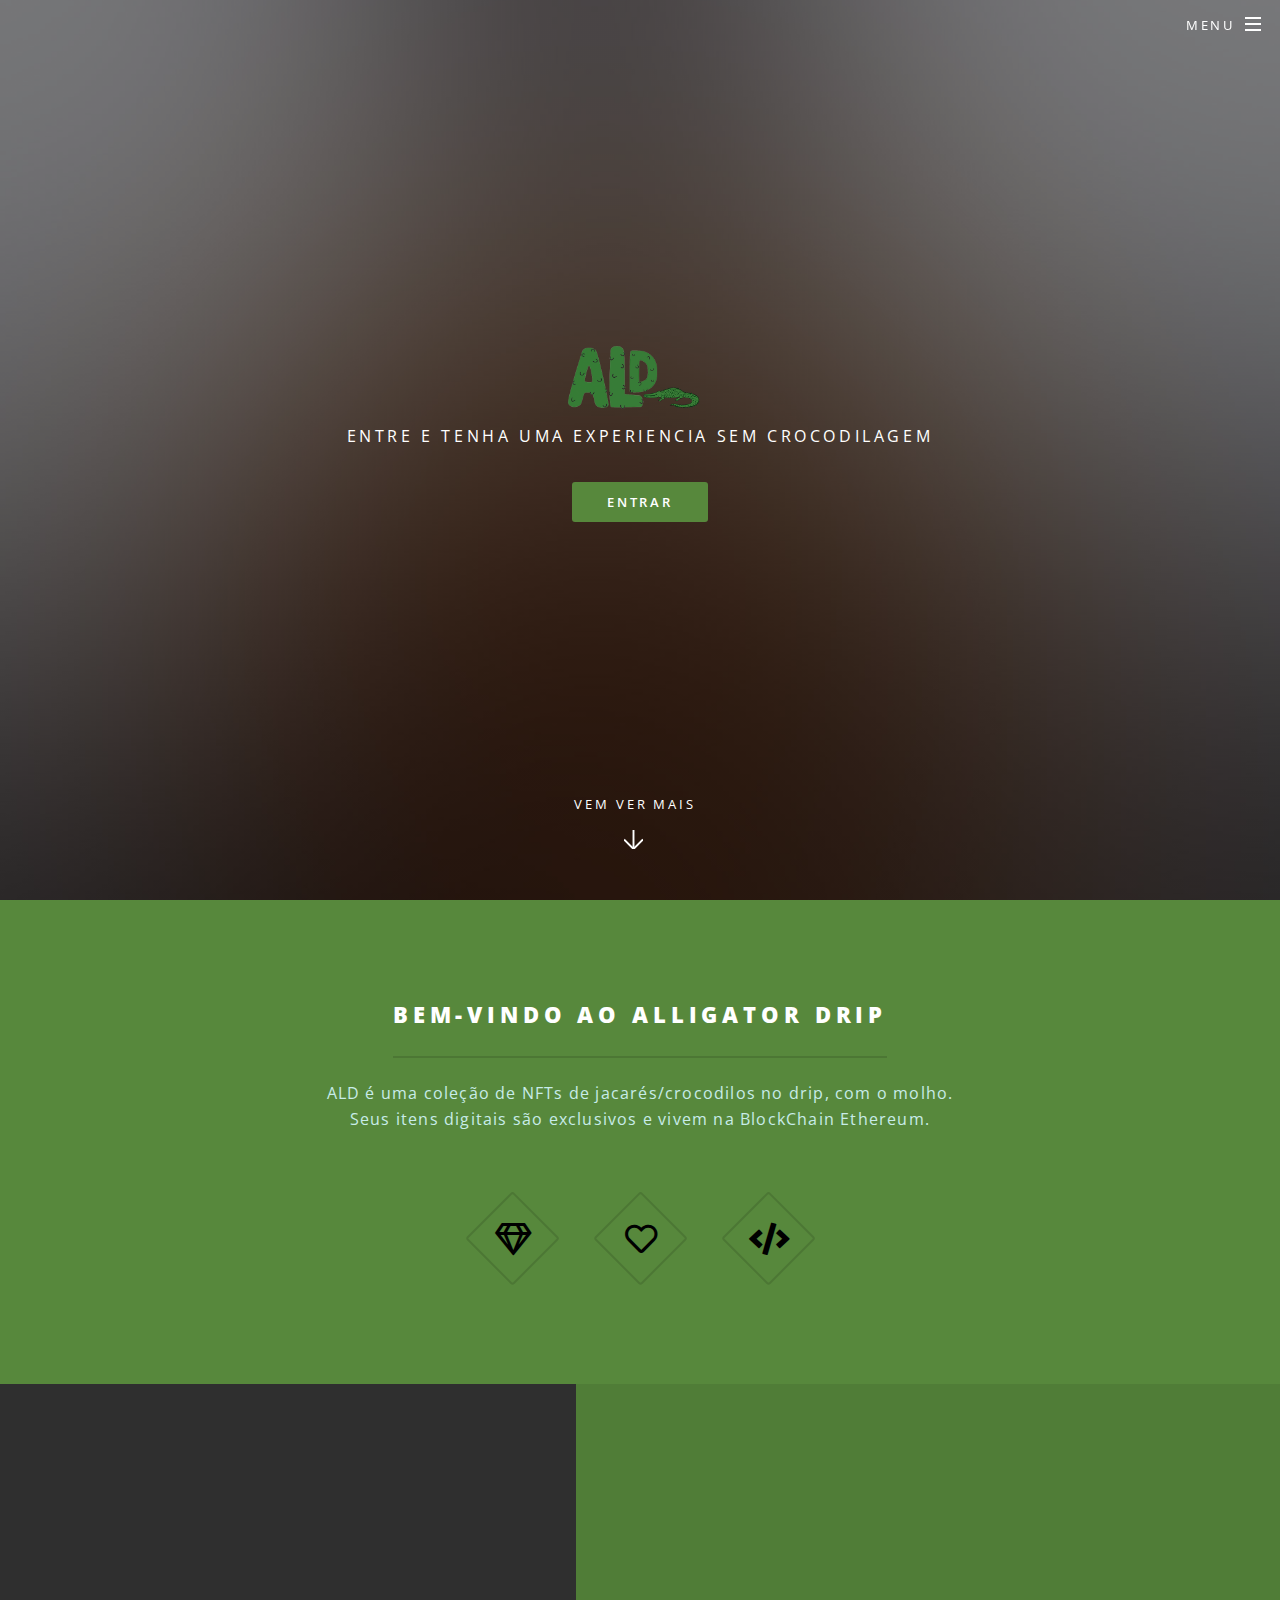
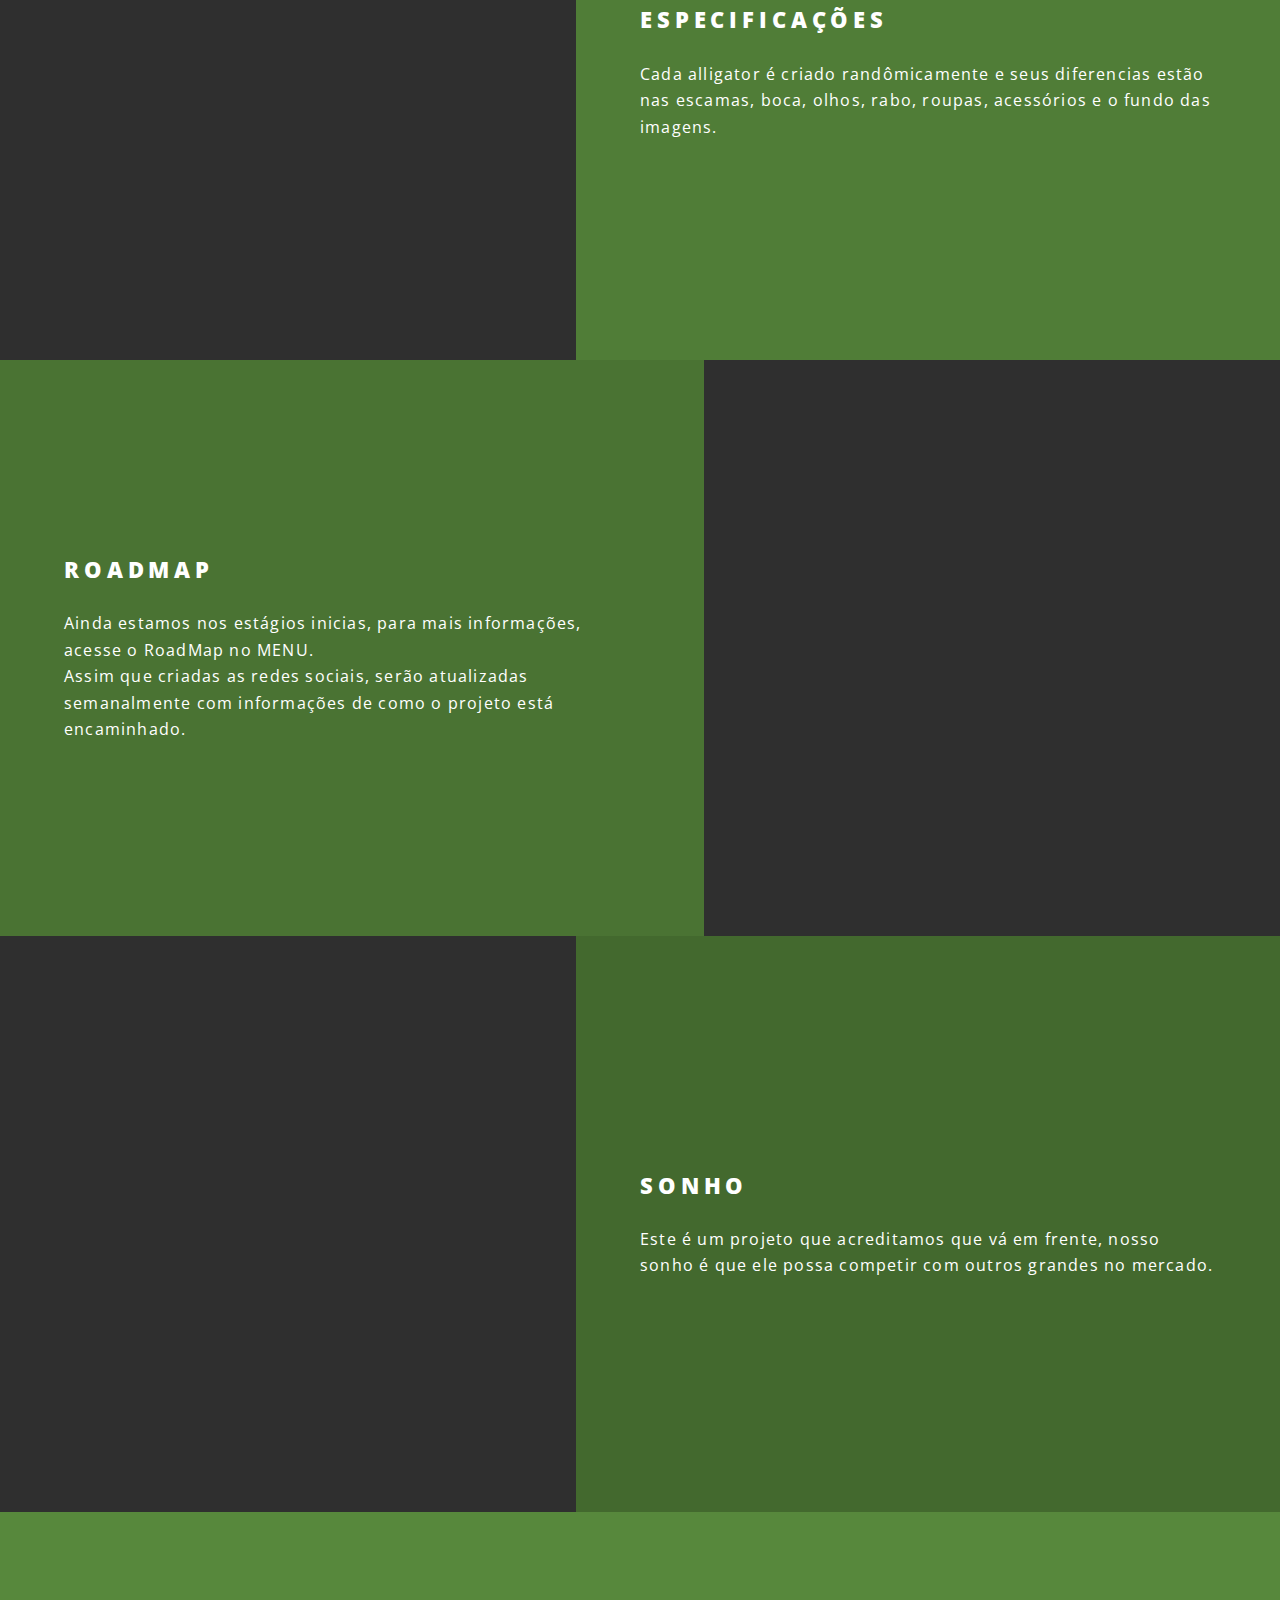
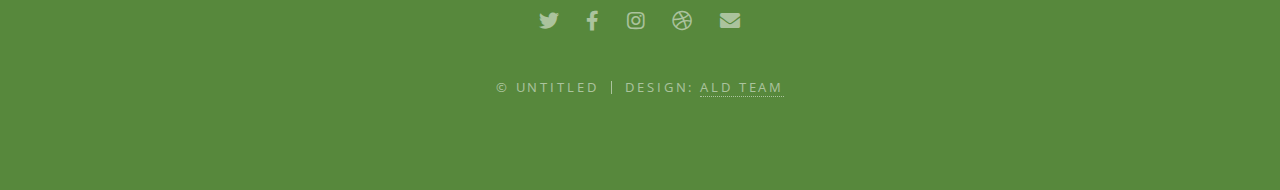
<file: index.html>
<!DOCTYPE HTML>
<html>
	<head>
		<title>ALD</title>
		<meta charset="utf-8" />
		<meta name="viewport" content="width=device-width, initial-scale=1, user-scalable=no" />
		<link rel="stylesheet" href="assets/css/main.css" />
		<noscript><link rel="stylesheet" href="assets/css/noscript.css" /></noscript>
	</head>
	<body class="landing is-preload">

		<!-- Page Wrapper -->
			<div id="page-wrapper">

				<!-- Header -->
					<header id="header" class="alt">
						
						<h1><a href="index.html">ALD</a></h1>
						<nav id="nav">
							<ul>
								<li class="special">
									<a href="#menu" class="menuToggle"><span>Menu</span></a>
									<div id="menu">
										<ul>
											<li><a href="index.html">Home</a></li>
											<li><a href="buy.html">Buy an Alligator</a></li>
											<li><a href="roadmap.html">Roadmap</a></li>
											<li><a href="team.html">Team</a></li>
											<li><a href="#">Sign Up</a></li>
											<li><a href="#">Log In</a></li>
										</ul>
									</div>
								</li>
							</ul>
						</nav>
					</header>

				<!-- Banner -->
					
					<section id="banner">
						
						<div class="inner">
							<div class = "logo">
								<img class="photoLogo" src = "./images/ALD.png"/>
							</div>
						
							<p>Entre e tenha uma experiencia sem crocodilagem</p>
							<ul class="actions special">
								<li><a href="#" class="button primary">Entrar</a></li>
							</ul>
						</div>
						<a href="#one" class="more scrolly">Vem ver mais</a>
					</section>

				<!-- One -->
					<section id="one" class="wrapper style1 special">
						<div class="inner">
							<header class="major">
								<h2>Bem-Vindo ao Alligator Drip</h2>
								<p>ALD é uma coleção de NFTs de jacarés/crocodilos no drip, com o molho. <br />
								Seus itens digitais são exclusivos e vivem na BlockChain Ethereum.</p>
							</header>
							<ul class="icons major">
								<li><span class="icon fa-gem major style1"><span class="label">Lorem</span></span></li>
								<li><span class="icon fa-heart major style2"><span class="label">Ipsum</span></span></li>
								<li><span class="icon solid fa-code major style3"><span class="label">Dolor</span></span></li>
							</ul>
						</div>
					</section>

				<!-- Two -->
					<section id="two" class="wrapper alt style2">
						<section class="spotlight">
							<div class="image"><img src="images/blc.jpg" alt="" /></div><div class="content">
								<h2>Especificações</h2>
								<p>Cada alligator é criado randômicamente e seus diferencias estão nas escamas, boca, olhos, rabo, roupas, acessórios e o fundo das imagens.</p>
							</div>
						</section>
						<section class="spotlight">
							<div class="image"><img src="images/blc.jpg" alt="" /></div><div class="content">
								<h2>Roadmap</h2>
								<p>Ainda estamos nos estágios inicias, para mais informações, acesse o RoadMap no MENU.
								<br>Assim que criadas as redes sociais, serão atualizadas semanalmente com informações de como o projeto está encaminhado.</p>
							</div>
						</section>
						<section class="spotlight">
							<div class="image"><img src="images/blc.jpg" alt="" /></div><div class="content">
								<h2>Sonho</h2>
								<p>Este é um projeto que acreditamos que vá em frente, nosso sonho é que ele possa competir com outros grandes no mercado.</p>
							</div>
						</section>
					</section>

				<!-- Footer -->
					<footer id="footer">
						<ul class="icons">
							<li><a href="#" class="icon brands fa-twitter"><span class="label">Twitter</span></a></li>
							<li><a href="#" class="icon brands fa-facebook-f"><span class="label">Facebook</span></a></li>
							<li><a href="#" class="icon brands fa-instagram"><span class="label">Instagram</span></a></li>
							<li><a href="#" class="icon brands fa-dribbble"><span class="label">Dribbble</span></a></li>
							<li><a href="#" class="icon solid fa-envelope"><span class="label">Email</span></a></li>
						</ul>
						<ul class="copyright">
							<li>&copy; Untitled</li><li>Design: <a href="#">ALD Team</a></li>
						</ul>
					</footer>

			</div>

		<!-- Scripts -->
			<script src="assets/js/jquery.min.js"></script>
			<script src="assets/js/jquery.scrollex.min.js"></script>
			<script src="assets/js/jquery.scrolly.min.js"></script>
			<script src="assets/js/browser.min.js"></script>
			<script src="assets/js/breakpoints.min.js"></script>
			<script src="assets/js/util.js"></script>
			<script src="assets/js/main.js"></script>

	</body>
</html>
</file>
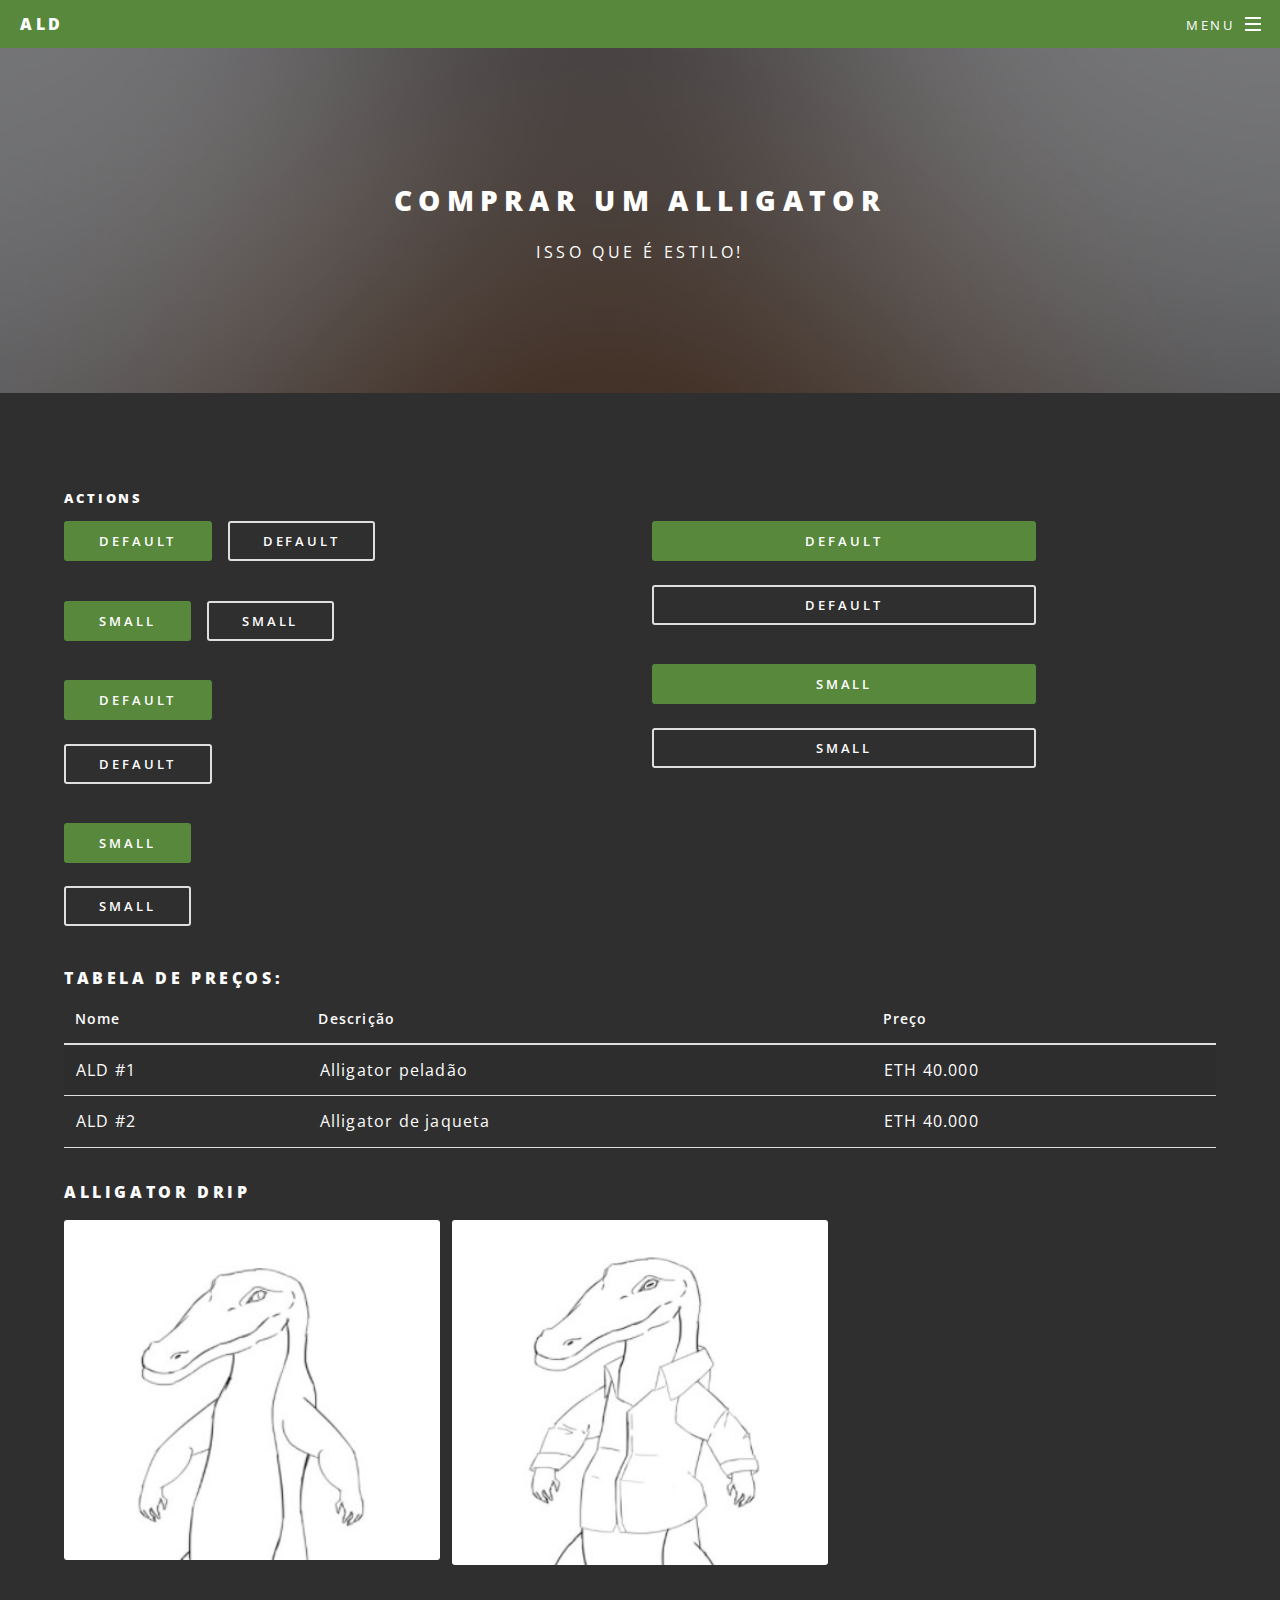
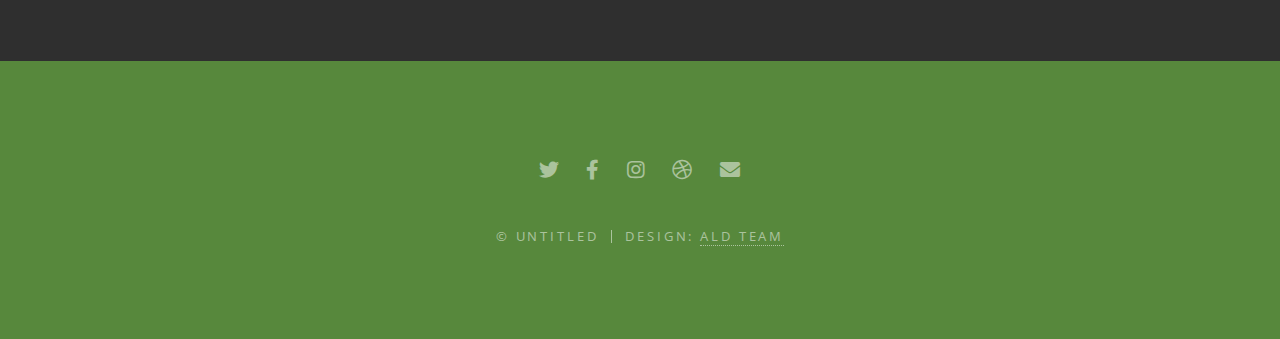
<file: buy.html>
<!DOCTYPE HTML>
<html>
	<head>
		<title>Roadmap ALD</title>
		<meta charset="utf-8" />
		<meta name="viewport" content="width=device-width, initial-scale=1, user-scalable=no" />
		<link rel="stylesheet" href="assets/css/main.css" />
		<noscript><link rel="stylesheet" href="assets/css/noscript.css" /></noscript>
	</head>
	<body class="is-preload">

		<!-- Page Wrapper -->
			<div id="page-wrapper">

				<!-- Header -->
					<header id="header">
						<h1><a href="index.html">ALD</a></h1>
						<nav id="nav">
							<ul>
								<li class="special">
									<a href="#menu" class="menuToggle"><span>Menu</span></a>
									<div id="menu">
										<ul>
											<li><a href="index.html">Home</a></li>
											<li><a href="buy.html">Buy an Alligator</a></li>
											<li><a href="roadmap.html">Roadmap</a></li>
											<li><a href="team.html">Team</a></li>
											<li><a href="#">Sign Up</a></li>
											<li><a href="#">Log In</a></li>
										</ul>
									</div>
								</li>
							</ul>
						</nav>
					</header>

				<!-- Main -->
					<article id="main">
						<header>
							<h2>Comprar um Alligator</h2>
							<p>Isso que é estilo!</p>
						</header>
						<section class="wrapper style5">
							<div class="inner">
								<section>
								
									<h5>Actions</h5>
									<div class="row">
										<div class="col-6 col-12-medium">
											<ul class="actions">
												<li><a href="#" class="button primary">Default</a></li>
												<li><a href="#" class="button">Default</a></li>
											</ul>
											<ul class="actions small">
												<li><a href="#" class="button primary small">Small</a></li>
												<li><a href="#" class="button small">Small</a></li>
											</ul>
											<ul class="actions stacked">
												<li><a href="#" class="button primary">Default</a></li>
												<li><a href="#" class="button">Default</a></li>
											</ul>
											<ul class="actions stacked">
												<li><a href="#" class="button primary small">Small</a></li>
												<li><a href="#" class="button small">Small</a></li>
											</ul>
										</div>
										<div class="col-6 col-12-medium">
											<ul class="actions stacked">
												<li><a href="#" class="button primary fit">Default</a></li>
												<li><a href="#" class="button fit">Default</a></li>
											</ul>
											<ul class="actions stacked">
												<li><a href="#" class="button primary small fit">Small</a></li>
												<li><a href="#" class="button small fit">Small</a></li>
											</ul>
										</div>
									</div>
								</section>

								<section>
									<h4>Tabela de preços:</h4>
									<div class="table-wrapper">
										<table>
											<thead>
												<tr>
													<th>Nome</th>
													<th>Descrição</th>
													<th>Preço</th>
												</tr>
											</thead>
											<tbody>
												<tr>
													<td>ALD #1</td>
													<td>Alligator peladão</td>
													<td>ETH 40.000</td>
												</tr>
												<tr>
													<td>ALD #2</td>
													<td>Alligator de jaqueta</td>
													<td>ETH 40.000</td>
												</tr>
												
											</tbody>
										</table>
									</div>
								</section>


								<section>
									<h4>Alligator Drip</h4>
									<div class="box alt">
										<div class="row gtr-50 gtr-uniform">
											<div class="col-4"><span class="image fit"><img src="images/ali1.jpg" alt="" /></span></div>
											<div class="col-4"><span class="image fit"><img src="images/ali2.jpg" alt="" /></span></div>
										</div>
									</div>
									
								</section>

							</div>
						</section>
					</article>

				<!-- Footer -->
					<footer id="footer">
						<ul class="icons">
							<li><a href="#" class="icon brands fa-twitter"><span class="label">Twitter</span></a></li>
							<li><a href="#" class="icon brands fa-facebook-f"><span class="label">Facebook</span></a></li>
							<li><a href="#" class="icon brands fa-instagram"><span class="label">Instagram</span></a></li>
							<li><a href="#" class="icon brands fa-dribbble"><span class="label">Dribbble</span></a></li>
							<li><a href="#" class="icon solid fa-envelope"><span class="label">Email</span></a></li>
						</ul>
						<ul class="copyright">
							<li>&copy; Untitled</li><li>Design: <a href="#">ALD Team</a></li>
						</ul>
					</footer>

			</div>

		<!-- Scripts -->
			<script src="assets/js/jquery.min.js"></script>
			<script src="assets/js/jquery.scrollex.min.js"></script>
			<script src="assets/js/jquery.scrolly.min.js"></script>
			<script src="assets/js/browser.min.js"></script>
			<script src="assets/js/breakpoints.min.js"></script>
			<script src="assets/js/util.js"></script>
			<script src="assets/js/main.js"></script>

	</body>
</html>
</file>
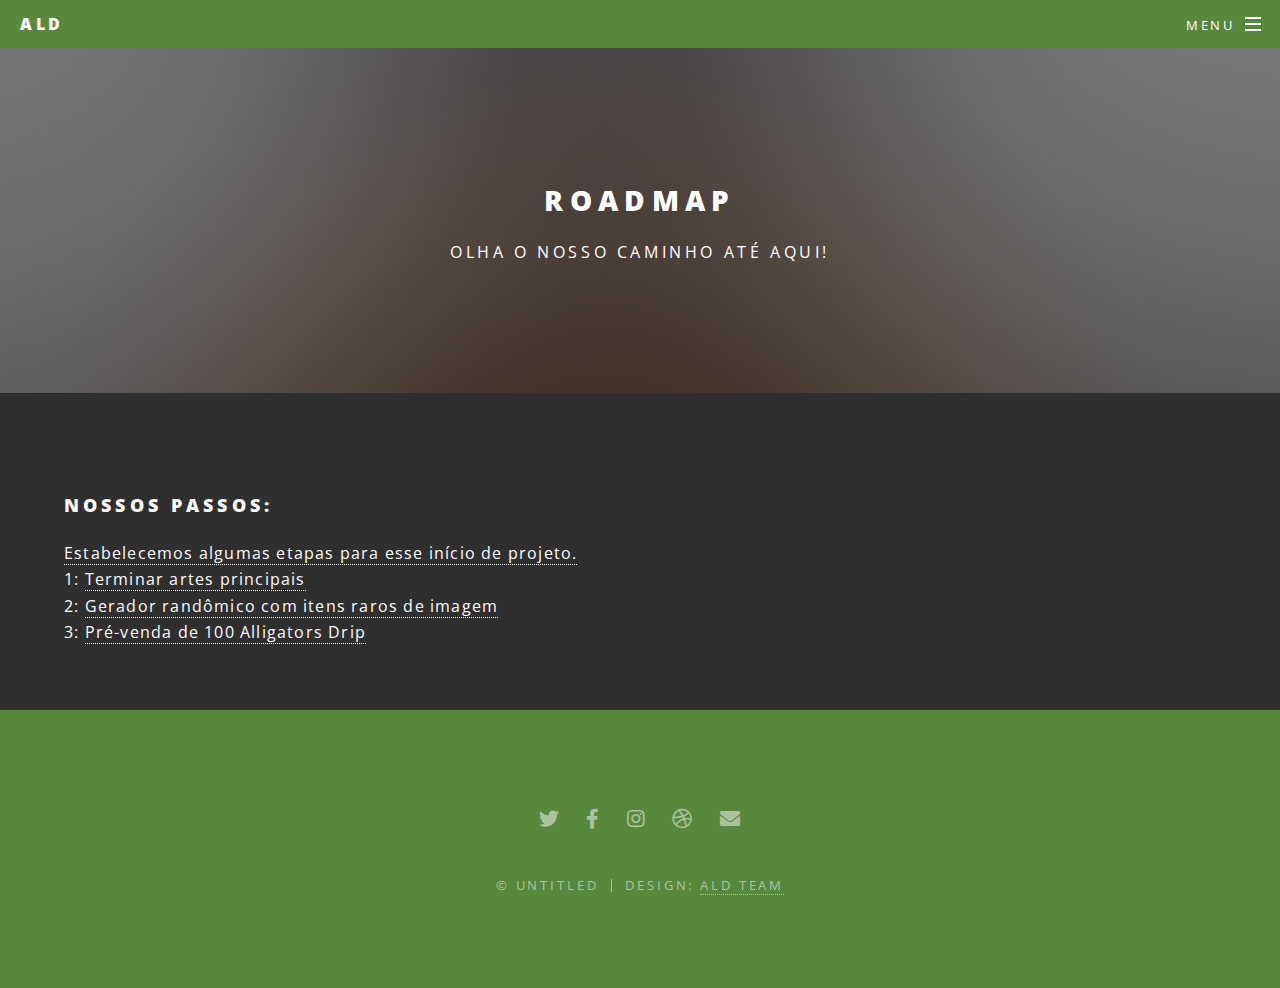
<file: roadmap.html>
<!DOCTYPE HTML>

<html>
	<head>
		<title>Roadmap ALD</title>
		<meta charset="utf-8" />
		<meta name="viewport" content="width=device-width, initial-scale=1, user-scalable=no" />
		<link rel="stylesheet" href="assets/css/main.css" />
		<noscript><link rel="stylesheet" href="assets/css/noscript.css" /></noscript>
	</head>
	<body class="is-preload">

		<!-- Page Wrapper -->
			<div id="page-wrapper">

				<!-- Header -->
					<header id="header">
						<h1><a href="index.html">ALD</a></h1>
						<nav id="nav">
							<ul>
								<li class="special">
									<a href="#menu" class="menuToggle"><span>Menu</span></a>
									<div id="menu">
										<ul>
											<li><a href="index.html">Home</a></li>
											<li><a href="buy.html">Buy an Alligator</a></li>
											<li><a href="roadmap.html">Roadmap</a></li>
											<li><a href="team.html">Team</a></li>
											<li><a href="#">Sign Up</a></li>
											<li><a href="#">Log In</a></li>
										</ul>
									</div>
								</li>
							</ul>
						</nav>
					</header>

				<!-- Main -->
					<article id="main">
						<header>
							<h2>Roadmap</h2>
							<p>Olha o nosso caminho até aqui!</p>
						</header>
						<section class="wrapper style5">
							<div class="inner">

								<h3>Nossos passos:</h3>
						
								<a>
								Estabelecemos algumas etapas para esse início de projeto.
								</a>
						
								<div>
								<div>
									1: 
									<a>
									Terminar artes principais
									</a>
								</div>
						
								<div>
									2: 
									<a>
									Gerador randômico com itens raros de imagem
									</a>
								</div>
						
								<div>
									3: 
									<a>
									Pré-venda de 100 Alligators Drip
									</a>
								</div>
						
								</div>
								
							</div>
						</section>
					</article>

				<!-- Footer -->
					<footer id="footer">
						<ul class="icons">
							<li><a href="#" class="icon brands fa-twitter"><span class="label">Twitter</span></a></li>
							<li><a href="#" class="icon brands fa-facebook-f"><span class="label">Facebook</span></a></li>
							<li><a href="#" class="icon brands fa-instagram"><span class="label">Instagram</span></a></li>
							<li><a href="#" class="icon brands fa-dribbble"><span class="label">Dribbble</span></a></li>
							<li><a href="#" class="icon solid fa-envelope"><span class="label">Email</span></a></li>
						</ul>
						<ul class="copyright">
							<li>&copy; Untitled</li><li>Design: <a href="#">ALD Team</a></li>
						</ul>
					</footer>

			</div>

		<!-- Scripts -->
			<script src="assets/js/jquery.min.js"></script>
			<script src="assets/js/jquery.scrollex.min.js"></script>
			<script src="assets/js/jquery.scrolly.min.js"></script>
			<script src="assets/js/browser.min.js"></script>
			<script src="assets/js/breakpoints.min.js"></script>
			<script src="assets/js/util.js"></script>
			<script src="assets/js/main.js"></script>

	</body>
</html>
</file>
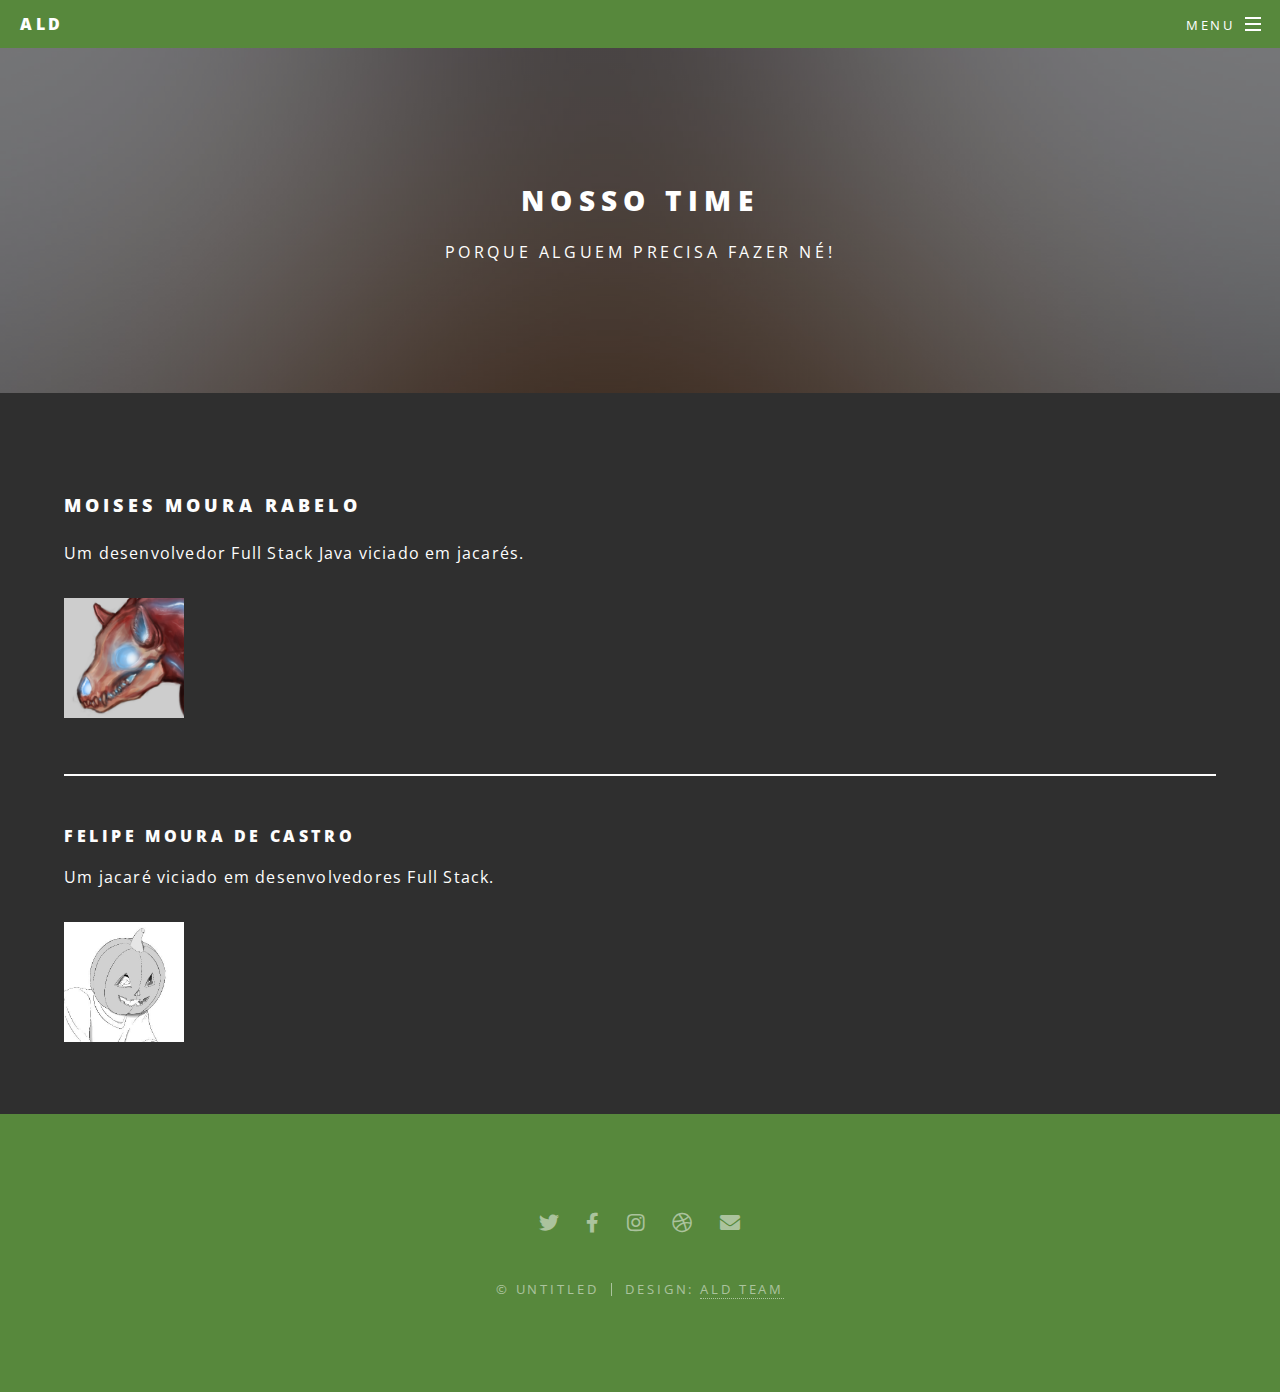
<file: team.html>
<!DOCTYPE HTML>

<html>
	<head>
		<title>Team ALD</title>
		<meta charset="utf-8" />
		<meta name="viewport" content="width=device-width, initial-scale=1, user-scalable=no" />
		<link rel="stylesheet" href="assets/css/main.css" />
		<noscript><link rel="stylesheet" href="assets/css/noscript.css" /></noscript>
	</head>
	<body class="is-preload">

		<!-- Page Wrapper -->
			<div id="page-wrapper">

				<!-- Header -->
					<header id="header">
						<h1><a href="index.html">ALD</a></h1>
						<nav id="nav">
							<ul>
								<li class="special">
									<a href="#menu" class="menuToggle"><span>Menu</span></a>
									<div id="menu">
										<ul>
											<li><a href="index.html">Home</a></li>
											<li><a href="buy.html">Buy an Alligator</a></li>
											<li><a href="roadmap.html">Roadmap</a></li>
											<li><a href="team.html">Team</a></li>
											<li><a href="#">Sign Up</a></li>
											<li><a href="#">Log In</a></li>
										</ul>
									</div>
								</li>
							</ul>
						</nav>
					</header>

				<!-- Main -->
					<article id="main">
						<header>
							<h2>Nosso Time</h2>
							<p>Porque alguem precisa fazer né!</p>
						</header>
						<section class="wrapper style5">
							<div class="inner">

								<h3>Moises Moura Rabelo</h3>
								<p>Um desenvolvedor Full Stack Java viciado em jacarés.</p>
								<img class="photoPerfil" src = "./images/Moises.png"/>

								<hr />

								<h4>Felipe Moura de Castro</h4>
								<p>Um jacaré viciado em desenvolvedores Full Stack.</p>
								<img class="photoPerfil" src = "./images/Felipe.jpg"/>
							</div>
						</section>
					</article>

				<!-- Footer -->
					<footer id="footer">
						<ul class="icons">
							<li><a href="#" class="icon brands fa-twitter"><span class="label">Twitter</span></a></li>
							<li><a href="#" class="icon brands fa-facebook-f"><span class="label">Facebook</span></a></li>
							<li><a href="#" class="icon brands fa-instagram"><span class="label">Instagram</span></a></li>
							<li><a href="#" class="icon brands fa-dribbble"><span class="label">Dribbble</span></a></li>
							<li><a href="#" class="icon solid fa-envelope"><span class="label">Email</span></a></li>
						</ul>
						<ul class="copyright">
							<li>&copy; Untitled</li><li>Design: <a href="#">ALD Team</a></li>
						</ul>
					</footer>

			</div>

		<!-- Scripts -->
			<script src="assets/js/jquery.min.js"></script>
			<script src="assets/js/jquery.scrollex.min.js"></script>
			<script src="assets/js/jquery.scrolly.min.js"></script>
			<script src="assets/js/browser.min.js"></script>
			<script src="assets/js/breakpoints.min.js"></script>
			<script src="assets/js/util.js"></script>
			<script src="assets/js/main.js"></script>

	</body>
</html>
</file>
<file: assets/css/noscript.css>
/* Banner */

	body.is-preload #banner h2 {
		-moz-transform: none;
		-webkit-transform: none;
		-ms-transform: none;
		transform: none;
		opacity: 1;
	}

		body.is-preload #banner h2:before, body.is-preload #banner h2:after {
			width: 100%;
		}

	body.is-preload #banner .more {
		-moz-transform: none;
		-webkit-transform: none;
		-ms-transform: none;
		transform: none;
		opacity: 1;
	}

	body.is-preload #banner:after {
		opacity: 0;
	}
</file>
<file: assets/css/main.css>
@import url(fontawesome-all.min.css);
@import url("https://fonts.googleapis.com/css?family=Open+Sans:400,400italic,600,600italic,800,800italic");

html, body, div, span, applet, object,
iframe, h1, h2, h3, h4, h5, h6, p, blockquote,
pre, a, abbr, acronym, address, big, cite,
code, del, dfn, em, img, ins, kbd, q, s, samp,
small, strike, strong, sub, sup, tt, var, b,
u, i, center, dl, dt, dd, ol, ul, li, fieldset,
form, label, legend, table, caption, tbody,
tfoot, thead, tr, th, td, article, aside,
canvas, details, embed, figure, figcaption,
footer, header, hgroup, menu, nav, output, ruby,
section, summary, time, mark, audio, video {
	margin: 0;
	padding: 0;
	border: 0;
	font-size: 100%;
	font: inherit;
	vertical-align: baseline;}

article, aside, details, figcaption, figure,
footer, header, hgroup, menu, nav, section {
	display: block;}

body {
	line-height: 1;
}

ol, ul {
	list-style: none;
}

blockquote, q {
	quotes: none;
}

	blockquote:before, blockquote:after, q:before, q:after {
		content: '';
		content: none;
	}

table {
	border-collapse: collapse;
	border-spacing: 0;
}

body {
	-webkit-text-size-adjust: none;
}

mark {
	background-color: transparent;
	color: inherit;
}

input::-moz-focus-inner {
	border: 0;
	padding: 0;
}

input, select, textarea {
	-moz-appearance: none;
	-webkit-appearance: none;
	-ms-appearance: none;
	appearance: none;
}

/* Basic */

	@-ms-viewport {
		width: device-width;
	}

	html {
		box-sizing: border-box;
	}

	*, *:before, *:after {
		box-sizing: inherit;
	}

	body {
		background: #2e3842;
	}

		body.is-preload *, body.is-preload *:before, body.is-preload *:after {
			-moz-animation: none !important;
			-webkit-animation: none !important;
			-ms-animation: none !important;
			animation: none !important;
			-moz-transition: none !important;
			-webkit-transition: none !important;
			-ms-transition: none !important;
			transition: none !important;
		}

	body, input, select, textarea {
		color: #fff;
		font-family: "Open Sans", Helvetica, sans-serif;
		font-size: 15pt;
		font-weight: 400;
		letter-spacing: 0.075em;
		line-height: 1.65em;
	}

		@media screen and (max-width: 1680px) {

			body, input, select, textarea {
				font-size: 13pt;
			}

		}

		@media screen and (max-width: 1280px) {

			body, input, select, textarea {
				font-size: 12pt;
			}

		}

		@media screen and (max-width: 736px) {

			body, input, select, textarea {
				font-size: 11pt;
				letter-spacing: 0.0375em;
			}

		}

	a {
		-moz-transition: color 0.2s ease, border-bottom-color 0.2s ease;
		-webkit-transition: color 0.2s ease, border-bottom-color 0.2s ease;
		-ms-transition: color 0.2s ease, border-bottom-color 0.2s ease;
		transition: color 0.2s ease, border-bottom-color 0.2s ease;
		border-bottom: dotted 1px;
		color: inherit;
		text-decoration: none;
	}

		a:hover {
			border-bottom-color: transparent;
		}

	strong, b {
		color: #fff;
		font-weight: 600;
	}

	em, i {
		font-style: italic;
	}

	p {
		margin: 0 0 2em 0;
	}

	h1, h2, h3, h4, h5, h6 {
		color: #fff;
		font-weight: 800;
		letter-spacing: 0.225em;
		line-height: 1em;
		margin: 0 0 1em 0;
		text-transform: uppercase;
	}

		h1 a, h2 a, h3 a, h4 a, h5 a, h6 a {
			color: inherit;
			text-decoration: none;
		}

	h2 {
		font-size: 1.35em;
		line-height: 1.75em;
	}

		@media screen and (max-width: 736px) {

			h2 {
				font-size: 1.1em;
				line-height: 1.65em;
			}

		}

	h3 {
		font-size: 1.15em;
		line-height: 1.75em;
	}

		@media screen and (max-width: 736px) {

			h3 {
				font-size: 1em;
				line-height: 1.65em;
			}

		}

	h4 {
		font-size: 1em;
		line-height: 1.5em;
	}

	h5 {
		font-size: 0.8em;
		line-height: 1.5em;
	}

	h6 {
		font-size: 0.7em;
		line-height: 1.5em;
	}

	sub {
		font-size: 0.8em;
		position: relative;
		top: 0.5em;
	}

	sup {
		font-size: 0.8em;
		position: relative;
		top: -0.5em;
	}

	hr {
		border: 0;
		border-bottom: solid 2px #fff;
		margin: 3em 0;
	}

		hr.major {
			margin: 4.5em 0;
		}

	blockquote {
		border-left: solid 4px #fff;
		font-style: italic;
		margin: 0 0 2em 0;
		padding: 0.5em 0 0.5em 2em;
	}

	code {
		background: rgba(144, 144, 144, 0.25);
		border-radius: 3px;
		font-family: "Courier New", monospace;
		font-size: 0.9em;
		letter-spacing: 0;
		margin: 0 0.25em;
		padding: 0.25em 0.65em;
	}

	pre {
		-webkit-overflow-scrolling: touch;
		font-family: "Courier New", monospace;
		font-size: 0.9em;
		margin: 0 0 2em 0;
	}

		pre code {
			display: block;
			line-height: 1.75em;
			padding: 1em 1.5em;
			overflow-x: auto;
		}

	.align-left {
		text-align: left;
	}

	.align-center {
		text-align: center;
	}

	.align-right {
		text-align: right;
	}

/* Row */

	.row {
		display: flex;
		flex-wrap: wrap;
		box-sizing: border-box;
		align-items: stretch;
	}

		.row > * {
			box-sizing: border-box;
		}

		.row.gtr-uniform > * > :last-child {
			margin-bottom: 0;
		}

		.row.aln-left {
			justify-content: flex-start;
		}

		.row.aln-center {
			justify-content: center;
		}

		.row.aln-right {
			justify-content: flex-end;
		}

		.row.aln-top {
			align-items: flex-start;
		}

		.row.aln-middle {
			align-items: center;
		}

		.row.aln-bottom {
			align-items: flex-end;
		}

		.row > .imp {
			order: -1;
		}

		.row > .col-1 {
			width: 8.33333%;
		}

		.row > .off-1 {
			margin-left: 8.33333%;
		}

		.row > .col-2 {
			width: 16.66667%;
		}

		.row > .off-2 {
			margin-left: 16.66667%;
		}

		.row > .col-3 {
			width: 25%;
		}

		.row > .off-3 {
			margin-left: 25%;
		}

		.row > .col-4 {
			width: 33.33333%;
		}

		.row > .off-4 {
			margin-left: 33.33333%;
		}

		.row > .col-5 {
			width: 41.66667%;
		}

		.row > .off-5 {
			margin-left: 41.66667%;
		}

		.row > .col-6 {
			width: 50%;
		}

		.row > .off-6 {
			margin-left: 50%;
		}

		.row > .col-7 {
			width: 58.33333%;
		}

		.row > .off-7 {
			margin-left: 58.33333%;
		}

		.row > .col-8 {
			width: 66.66667%;
		}

		.row > .off-8 {
			margin-left: 66.66667%;
		}

		.row > .col-9 {
			width: 75%;
		}

		.row > .off-9 {
			margin-left: 75%;
		}

		.row > .col-10 {
			width: 83.33333%;
		}

		.row > .off-10 {
			margin-left: 83.33333%;
		}

		.row > .col-11 {
			width: 91.66667%;
		}

		.row > .off-11 {
			margin-left: 91.66667%;
		}

		.row > .col-12 {
			width: 100%;
		}

		.row > .off-12 {
			margin-left: 100%;
		}

		.row.gtr-0 {
			margin-top: 0;
			margin-left: 0em;
		}

			.row.gtr-0 > * {
				padding: 0 0 0 0em;
			}

			.row.gtr-0.gtr-uniform {
				margin-top: 0em;
			}

				.row.gtr-0.gtr-uniform > * {
					padding-top: 0em;
				}

		.row.gtr-25 {
			margin-top: 0;
			margin-left: -0.375em;
		}

			.row.gtr-25 > * {
				padding: 0 0 0 0.375em;
			}

			.row.gtr-25.gtr-uniform {
				margin-top: -0.375em;
			}

				.row.gtr-25.gtr-uniform > * {
					padding-top: 0.375em;
				}

		.row.gtr-50 {
			margin-top: 0;
			margin-left: -0.75em;
		}

			.row.gtr-50 > * {
				padding: 0 0 0 0.75em;
			}

			.row.gtr-50.gtr-uniform {
				margin-top: -0.75em;
			}

				.row.gtr-50.gtr-uniform > * {
					padding-top: 0.75em;
				}

		.row {
			margin-top: 0;
			margin-left: -1.5em;
		}

			.row > * {
				padding: 0 0 0 1.5em;
			}

			.row.gtr-uniform {
				margin-top: -1.5em;
			}

				.row.gtr-uniform > * {
					padding-top: 1.5em;
				}

		.row.gtr-150 {
			margin-top: 0;
			margin-left: -2.25em;
		}

			.row.gtr-150 > * {
				padding: 0 0 0 2.25em;
			}

			.row.gtr-150.gtr-uniform {
				margin-top: -2.25em;
			}

				.row.gtr-150.gtr-uniform > * {
					padding-top: 2.25em;
				}

		.row.gtr-200 {
			margin-top: 0;
			margin-left: -3em;
		}

			.row.gtr-200 > * {
				padding: 0 0 0 3em;
			}

			.row.gtr-200.gtr-uniform {
				margin-top: -3em;
			}

				.row.gtr-200.gtr-uniform > * {
					padding-top: 3em;
				}

		@media screen and (max-width: 1680px) {

			.row {
				display: flex;
				flex-wrap: wrap;
				box-sizing: border-box;
				align-items: stretch;
			}

				.row > * {
					box-sizing: border-box;
				}

				.row.gtr-uniform > * > :last-child {
					margin-bottom: 0;
				}

				.row.aln-left {
					justify-content: flex-start;
				}

				.row.aln-center {
					justify-content: center;
				}

				.row.aln-right {
					justify-content: flex-end;
				}

				.row.aln-top {
					align-items: flex-start;
				}

				.row.aln-middle {
					align-items: center;
				}

				.row.aln-bottom {
					align-items: flex-end;
				}

				.row > .imp-xlarge {
					order: -1;
				}

				.row > .col-1-xlarge {
					width: 8.33333%;
				}

				.row > .off-1-xlarge {
					margin-left: 8.33333%;
				}

				.row > .col-2-xlarge {
					width: 16.66667%;
				}

				.row > .off-2-xlarge {
					margin-left: 16.66667%;
				}

				.row > .col-3-xlarge {
					width: 25%;
				}

				.row > .off-3-xlarge {
					margin-left: 25%;
				}

				.row > .col-4-xlarge {
					width: 33.33333%;
				}

				.row > .off-4-xlarge {
					margin-left: 33.33333%;
				}

				.row > .col-5-xlarge {
					width: 41.66667%;
				}

				.row > .off-5-xlarge {
					margin-left: 41.66667%;
				}

				.row > .col-6-xlarge {
					width: 50%;
				}

				.row > .off-6-xlarge {
					margin-left: 50%;
				}

				.row > .col-7-xlarge {
					width: 58.33333%;
				}

				.row > .off-7-xlarge {
					margin-left: 58.33333%;
				}

				.row > .col-8-xlarge {
					width: 66.66667%;
				}

				.row > .off-8-xlarge {
					margin-left: 66.66667%;
				}

				.row > .col-9-xlarge {
					width: 75%;
				}

				.row > .off-9-xlarge {
					margin-left: 75%;
				}

				.row > .col-10-xlarge {
					width: 83.33333%;
				}

				.row > .off-10-xlarge {
					margin-left: 83.33333%;
				}

				.row > .col-11-xlarge {
					width: 91.66667%;
				}

				.row > .off-11-xlarge {
					margin-left: 91.66667%;
				}

				.row > .col-12-xlarge {
					width: 100%;
				}

				.row > .off-12-xlarge {
					margin-left: 100%;
				}

				.row.gtr-0 {
					margin-top: 0;
					margin-left: 0em;
				}

					.row.gtr-0 > * {
						padding: 0 0 0 0em;
					}

					.row.gtr-0.gtr-uniform {
						margin-top: 0em;
					}

						.row.gtr-0.gtr-uniform > * {
							padding-top: 0em;
						}

				.row.gtr-25 {
					margin-top: 0;
					margin-left: -0.375em;
				}

					.row.gtr-25 > * {
						padding: 0 0 0 0.375em;
					}

					.row.gtr-25.gtr-uniform {
						margin-top: -0.375em;
					}

						.row.gtr-25.gtr-uniform > * {
							padding-top: 0.375em;
						}

				.row.gtr-50 {
					margin-top: 0;
					margin-left: -0.75em;
				}

					.row.gtr-50 > * {
						padding: 0 0 0 0.75em;
					}

					.row.gtr-50.gtr-uniform {
						margin-top: -0.75em;
					}

						.row.gtr-50.gtr-uniform > * {
							padding-top: 0.75em;
						}

				.row {
					margin-top: 0;
					margin-left: -1.5em;
				}

					.row > * {
						padding: 0 0 0 1.5em;
					}

					.row.gtr-uniform {
						margin-top: -1.5em;
					}

						.row.gtr-uniform > * {
							padding-top: 1.5em;
						}

				.row.gtr-150 {
					margin-top: 0;
					margin-left: -2.25em;
				}

					.row.gtr-150 > * {
						padding: 0 0 0 2.25em;
					}

					.row.gtr-150.gtr-uniform {
						margin-top: -2.25em;
					}

						.row.gtr-150.gtr-uniform > * {
							padding-top: 2.25em;
						}

				.row.gtr-200 {
					margin-top: 0;
					margin-left: -3em;
				}

					.row.gtr-200 > * {
						padding: 0 0 0 3em;
					}

					.row.gtr-200.gtr-uniform {
						margin-top: -3em;
					}

						.row.gtr-200.gtr-uniform > * {
							padding-top: 3em;
						}

		}

		@media screen and (max-width: 1280px) {

			.row {
				display: flex;
				flex-wrap: wrap;
				box-sizing: border-box;
				align-items: stretch;
			}

				.row > * {
					box-sizing: border-box;
				}

				.row.gtr-uniform > * > :last-child {
					margin-bottom: 0;
				}

				.row.aln-left {
					justify-content: flex-start;
				}

				.row.aln-center {
					justify-content: center;
				}

				.row.aln-right {
					justify-content: flex-end;
				}

				.row.aln-top {
					align-items: flex-start;
				}

				.row.aln-middle {
					align-items: center;
				}

				.row.aln-bottom {
					align-items: flex-end;
				}

				.row > .imp-large {
					order: -1;
				}

				.row > .col-1-large {
					width: 8.33333%;
				}

				.row > .off-1-large {
					margin-left: 8.33333%;
				}

				.row > .col-2-large {
					width: 16.66667%;
				}

				.row > .off-2-large {
					margin-left: 16.66667%;
				}

				.row > .col-3-large {
					width: 25%;
				}

				.row > .off-3-large {
					margin-left: 25%;
				}

				.row > .col-4-large {
					width: 33.33333%;
				}

				.row > .off-4-large {
					margin-left: 33.33333%;
				}

				.row > .col-5-large {
					width: 41.66667%;
				}

				.row > .off-5-large {
					margin-left: 41.66667%;
				}

				.row > .col-6-large {
					width: 50%;
				}

				.row > .off-6-large {
					margin-left: 50%;
				}

				.row > .col-7-large {
					width: 58.33333%;
				}

				.row > .off-7-large {
					margin-left: 58.33333%;
				}

				.row > .col-8-large {
					width: 66.66667%;
				}

				.row > .off-8-large {
					margin-left: 66.66667%;
				}

				.row > .col-9-large {
					width: 75%;
				}

				.row > .off-9-large {
					margin-left: 75%;
				}

				.row > .col-10-large {
					width: 83.33333%;
				}

				.row > .off-10-large {
					margin-left: 83.33333%;
				}

				.row > .col-11-large {
					width: 91.66667%;
				}

				.row > .off-11-large {
					margin-left: 91.66667%;
				}

				.row > .col-12-large {
					width: 100%;
				}

				.row > .off-12-large {
					margin-left: 100%;
				}

				.row.gtr-0 {
					margin-top: 0;
					margin-left: 0em;
				}

					.row.gtr-0 > * {
						padding: 0 0 0 0em;
					}

					.row.gtr-0.gtr-uniform {
						margin-top: 0em;
					}

						.row.gtr-0.gtr-uniform > * {
							padding-top: 0em;
						}

				.row.gtr-25 {
					margin-top: 0;
					margin-left: -0.375em;
				}

					.row.gtr-25 > * {
						padding: 0 0 0 0.375em;
					}

					.row.gtr-25.gtr-uniform {
						margin-top: -0.375em;
					}

						.row.gtr-25.gtr-uniform > * {
							padding-top: 0.375em;
						}

				.row.gtr-50 {
					margin-top: 0;
					margin-left: -0.75em;
				}

					.row.gtr-50 > * {
						padding: 0 0 0 0.75em;
					}

					.row.gtr-50.gtr-uniform {
						margin-top: -0.75em;
					}

						.row.gtr-50.gtr-uniform > * {
							padding-top: 0.75em;
						}

				.row {
					margin-top: 0;
					margin-left: -1.5em;
				}

					.row > * {
						padding: 0 0 0 1.5em;
					}

					.row.gtr-uniform {
						margin-top: -1.5em;
					}

						.row.gtr-uniform > * {
							padding-top: 1.5em;
						}

				.row.gtr-150 {
					margin-top: 0;
					margin-left: -2.25em;
				}

					.row.gtr-150 > * {
						padding: 0 0 0 2.25em;
					}

					.row.gtr-150.gtr-uniform {
						margin-top: -2.25em;
					}

						.row.gtr-150.gtr-uniform > * {
							padding-top: 2.25em;
						}

				.row.gtr-200 {
					margin-top: 0;
					margin-left: -3em;
				}

					.row.gtr-200 > * {
						padding: 0 0 0 3em;
					}

					.row.gtr-200.gtr-uniform {
						margin-top: -3em;
					}

						.row.gtr-200.gtr-uniform > * {
							padding-top: 3em;
						}

		}

		@media screen and (max-width: 980px) {

			.row {
				display: flex;
				flex-wrap: wrap;
				box-sizing: border-box;
				align-items: stretch;
			}

				.row > * {
					box-sizing: border-box;
				}

				.row.gtr-uniform > * > :last-child {
					margin-bottom: 0;
				}

				.row.aln-left {
					justify-content: flex-start;
				}

				.row.aln-center {
					justify-content: center;
				}

				.row.aln-right {
					justify-content: flex-end;
				}

				.row.aln-top {
					align-items: flex-start;
				}

				.row.aln-middle {
					align-items: center;
				}

				.row.aln-bottom {
					align-items: flex-end;
				}

				.row > .imp-medium {
					order: -1;
				}

				.row > .col-1-medium {
					width: 8.33333%;
				}

				.row > .off-1-medium {
					margin-left: 8.33333%;
				}

				.row > .col-2-medium {
					width: 16.66667%;
				}

				.row > .off-2-medium {
					margin-left: 16.66667%;
				}

				.row > .col-3-medium {
					width: 25%;
				}

				.row > .off-3-medium {
					margin-left: 25%;
				}

				.row > .col-4-medium {
					width: 33.33333%;
				}

				.row > .off-4-medium {
					margin-left: 33.33333%;
				}

				.row > .col-5-medium {
					width: 41.66667%;
				}

				.row > .off-5-medium {
					margin-left: 41.66667%;
				}

				.row > .col-6-medium {
					width: 50%;
				}

				.row > .off-6-medium {
					margin-left: 50%;
				}

				.row > .col-7-medium {
					width: 58.33333%;
				}

				.row > .off-7-medium {
					margin-left: 58.33333%;
				}

				.row > .col-8-medium {
					width: 66.66667%;
				}

				.row > .off-8-medium {
					margin-left: 66.66667%;
				}

				.row > .col-9-medium {
					width: 75%;
				}

				.row > .off-9-medium {
					margin-left: 75%;
				}

				.row > .col-10-medium {
					width: 83.33333%;
				}

				.row > .off-10-medium {
					margin-left: 83.33333%;
				}

				.row > .col-11-medium {
					width: 91.66667%;
				}

				.row > .off-11-medium {
					margin-left: 91.66667%;
				}

				.row > .col-12-medium {
					width: 100%;
				}

				.row > .off-12-medium {
					margin-left: 100%;
				}

				.row.gtr-0 {
					margin-top: 0;
					margin-left: 0em;
				}

					.row.gtr-0 > * {
						padding: 0 0 0 0em;
					}

					.row.gtr-0.gtr-uniform {
						margin-top: 0em;
					}

						.row.gtr-0.gtr-uniform > * {
							padding-top: 0em;
						}

				.row.gtr-25 {
					margin-top: 0;
					margin-left: -0.375em;
				}

					.row.gtr-25 > * {
						padding: 0 0 0 0.375em;
					}

					.row.gtr-25.gtr-uniform {
						margin-top: -0.375em;
					}

						.row.gtr-25.gtr-uniform > * {
							padding-top: 0.375em;
						}

				.row.gtr-50 {
					margin-top: 0;
					margin-left: -0.75em;
				}

					.row.gtr-50 > * {
						padding: 0 0 0 0.75em;
					}

					.row.gtr-50.gtr-uniform {
						margin-top: -0.75em;
					}

						.row.gtr-50.gtr-uniform > * {
							padding-top: 0.75em;
						}

				.row {
					margin-top: 0;
					margin-left: -1.5em;
				}

					.row > * {
						padding: 0 0 0 1.5em;
					}

					.row.gtr-uniform {
						margin-top: -1.5em;
					}

						.row.gtr-uniform > * {
							padding-top: 1.5em;
						}

				.row.gtr-150 {
					margin-top: 0;
					margin-left: -2.25em;
				}

					.row.gtr-150 > * {
						padding: 0 0 0 2.25em;
					}

					.row.gtr-150.gtr-uniform {
						margin-top: -2.25em;
					}

						.row.gtr-150.gtr-uniform > * {
							padding-top: 2.25em;
						}

				.row.gtr-200 {
					margin-top: 0;
					margin-left: -3em;
				}

					.row.gtr-200 > * {
						padding: 0 0 0 3em;
					}

					.row.gtr-200.gtr-uniform {
						margin-top: -3em;
					}

						.row.gtr-200.gtr-uniform > * {
							padding-top: 3em;
						}

		}

		@media screen and (max-width: 736px) {

			.row {
				display: flex;
				flex-wrap: wrap;
				box-sizing: border-box;
				align-items: stretch;
			}

				.row > * {
					box-sizing: border-box;
				}

				.row.gtr-uniform > * > :last-child {
					margin-bottom: 0;
				}

				.row.aln-left {
					justify-content: flex-start;
				}

				.row.aln-center {
					justify-content: center;
				}

				.row.aln-right {
					justify-content: flex-end;
				}

				.row.aln-top {
					align-items: flex-start;
				}

				.row.aln-middle {
					align-items: center;
				}

				.row.aln-bottom {
					align-items: flex-end;
				}

				.row > .imp-small {
					order: -1;
				}

				.row > .col-1-small {
					width: 8.33333%;
				}

				.row > .off-1-small {
					margin-left: 8.33333%;
				}

				.row > .col-2-small {
					width: 16.66667%;
				}

				.row > .off-2-small {
					margin-left: 16.66667%;
				}

				.row > .col-3-small {
					width: 25%;
				}

				.row > .off-3-small {
					margin-left: 25%;
				}

				.row > .col-4-small {
					width: 33.33333%;
				}

				.row > .off-4-small {
					margin-left: 33.33333%;
				}

				.row > .col-5-small {
					width: 41.66667%;
				}

				.row > .off-5-small {
					margin-left: 41.66667%;
				}

				.row > .col-6-small {
					width: 50%;
				}

				.row > .off-6-small {
					margin-left: 50%;
				}

				.row > .col-7-small {
					width: 58.33333%;
				}

				.row > .off-7-small {
					margin-left: 58.33333%;
				}

				.row > .col-8-small {
					width: 66.66667%;
				}

				.row > .off-8-small {
					margin-left: 66.66667%;
				}

				.row > .col-9-small {
					width: 75%;
				}

				.row > .off-9-small {
					margin-left: 75%;
				}

				.row > .col-10-small {
					width: 83.33333%;
				}

				.row > .off-10-small {
					margin-left: 83.33333%;
				}

				.row > .col-11-small {
					width: 91.66667%;
				}

				.row > .off-11-small {
					margin-left: 91.66667%;
				}

				.row > .col-12-small {
					width: 100%;
				}

				.row > .off-12-small {
					margin-left: 100%;
				}

				.row.gtr-0 {
					margin-top: 0;
					margin-left: 0em;
				}

					.row.gtr-0 > * {
						padding: 0 0 0 0em;
					}

					.row.gtr-0.gtr-uniform {
						margin-top: 0em;
					}

						.row.gtr-0.gtr-uniform > * {
							padding-top: 0em;
						}

				.row.gtr-25 {
					margin-top: 0;
					margin-left: -0.375em;
				}

					.row.gtr-25 > * {
						padding: 0 0 0 0.375em;
					}

					.row.gtr-25.gtr-uniform {
						margin-top: -0.375em;
					}

						.row.gtr-25.gtr-uniform > * {
							padding-top: 0.375em;
						}

				.row.gtr-50 {
					margin-top: 0;
					margin-left: -0.75em;
				}

					.row.gtr-50 > * {
						padding: 0 0 0 0.75em;
					}

					.row.gtr-50.gtr-uniform {
						margin-top: -0.75em;
					}

						.row.gtr-50.gtr-uniform > * {
							padding-top: 0.75em;
						}

				.row {
					margin-top: 0;
					margin-left: -1.5em;
				}

					.row > * {
						padding: 0 0 0 1.5em;
					}

					.row.gtr-uniform {
						margin-top: -1.5em;
					}

						.row.gtr-uniform > * {
							padding-top: 1.5em;
						}

				.row.gtr-150 {
					margin-top: 0;
					margin-left: -2.25em;
				}

					.row.gtr-150 > * {
						padding: 0 0 0 2.25em;
					}

					.row.gtr-150.gtr-uniform {
						margin-top: -2.25em;
					}

						.row.gtr-150.gtr-uniform > * {
							padding-top: 2.25em;
						}

				.row.gtr-200 {
					margin-top: 0;
					margin-left: -3em;
				}

					.row.gtr-200 > * {
						padding: 0 0 0 3em;
					}

					.row.gtr-200.gtr-uniform {
						margin-top: -3em;
					}

						.row.gtr-200.gtr-uniform > * {
							padding-top: 3em;
						}

		}

		@media screen and (max-width: 480px) {

			.row {
				display: flex;
				flex-wrap: wrap;
				box-sizing: border-box;
				align-items: stretch;
			}

				.row > * {
					box-sizing: border-box;
				}

				.row.gtr-uniform > * > :last-child {
					margin-bottom: 0;
				}

				.row.aln-left {
					justify-content: flex-start;
				}

				.row.aln-center {
					justify-content: center;
				}

				.row.aln-right {
					justify-content: flex-end;
				}

				.row.aln-top {
					align-items: flex-start;
				}

				.row.aln-middle {
					align-items: center;
				}

				.row.aln-bottom {
					align-items: flex-end;
				}

				.row > .imp-xsmall {
					order: -1;
				}

				.row > .col-1-xsmall {
					width: 8.33333%;
				}

				.row > .off-1-xsmall {
					margin-left: 8.33333%;
				}

				.row > .col-2-xsmall {
					width: 16.66667%;
				}

				.row > .off-2-xsmall {
					margin-left: 16.66667%;
				}

				.row > .col-3-xsmall {
					width: 25%;
				}

				.row > .off-3-xsmall {
					margin-left: 25%;
				}

				.row > .col-4-xsmall {
					width: 33.33333%;
				}

				.row > .off-4-xsmall {
					margin-left: 33.33333%;
				}

				.row > .col-5-xsmall {
					width: 41.66667%;
				}

				.row > .off-5-xsmall {
					margin-left: 41.66667%;
				}

				.row > .col-6-xsmall {
					width: 50%;
				}

				.row > .off-6-xsmall {
					margin-left: 50%;
				}

				.row > .col-7-xsmall {
					width: 58.33333%;
				}

				.row > .off-7-xsmall {
					margin-left: 58.33333%;
				}

				.row > .col-8-xsmall {
					width: 66.66667%;
				}

				.row > .off-8-xsmall {
					margin-left: 66.66667%;
				}

				.row > .col-9-xsmall {
					width: 75%;
				}

				.row > .off-9-xsmall {
					margin-left: 75%;
				}

				.row > .col-10-xsmall {
					width: 83.33333%;
				}

				.row > .off-10-xsmall {
					margin-left: 83.33333%;
				}

				.row > .col-11-xsmall {
					width: 91.66667%;
				}

				.row > .off-11-xsmall {
					margin-left: 91.66667%;
				}

				.row > .col-12-xsmall {
					width: 100%;
				}

				.row > .off-12-xsmall {
					margin-left: 100%;
				}

				.row.gtr-0 {
					margin-top: 0;
					margin-left: 0em;
				}

					.row.gtr-0 > * {
						padding: 0 0 0 0em;
					}

					.row.gtr-0.gtr-uniform {
						margin-top: 0em;
					}

						.row.gtr-0.gtr-uniform > * {
							padding-top: 0em;
						}

				.row.gtr-25 {
					margin-top: 0;
					margin-left: -0.375em;
				}

					.row.gtr-25 > * {
						padding: 0 0 0 0.375em;
					}

					.row.gtr-25.gtr-uniform {
						margin-top: -0.375em;
					}

						.row.gtr-25.gtr-uniform > * {
							padding-top: 0.375em;
						}

				.row.gtr-50 {
					margin-top: 0;
					margin-left: -0.75em;
				}

					.row.gtr-50 > * {
						padding: 0 0 0 0.75em;
					}

					.row.gtr-50.gtr-uniform {
						margin-top: -0.75em;
					}

						.row.gtr-50.gtr-uniform > * {
							padding-top: 0.75em;
						}

				.row {
					margin-top: 0;
					margin-left: -1.5em;
				}

					.row > * {
						padding: 0 0 0 1.5em;
					}

					.row.gtr-uniform {
						margin-top: -1.5em;
					}

						.row.gtr-uniform > * {
							padding-top: 1.5em;
						}

				.row.gtr-150 {
					margin-top: 0;
					margin-left: -2.25em;
				}

					.row.gtr-150 > * {
						padding: 0 0 0 2.25em;
					}

					.row.gtr-150.gtr-uniform {
						margin-top: -2.25em;
					}

						.row.gtr-150.gtr-uniform > * {
							padding-top: 2.25em;
						}

				.row.gtr-200 {
					margin-top: 0;
					margin-left: -3em;
				}

					.row.gtr-200 > * {
						padding: 0 0 0 3em;
					}

					.row.gtr-200.gtr-uniform {
						margin-top: -3em;
					}

						.row.gtr-200.gtr-uniform > * {
							padding-top: 3em;
						}

		}

/* Section/Article */

	section.special, article.special {
		text-align: center;
	}

	header p {
		color: rgba(255, 255, 255, 0.5);
		position: relative;
		top: -0.25em;
	}

	header h3 + p {
		font-size: 1.1em;
	}

	header h4 + p,
	header h5 + p,
	header h6 + p {
		font-size: 0.9em;
	}

	header.major {
		margin: 0 0 3.5em 0;
	}

		header.major h2, header.major h3, header.major h4, header.major h5, header.major h6 {
			border-bottom: solid 2px #fff;
			display: inline-block;
			padding-bottom: 1em;
			position: relative;
		}

			header.major h2:after, header.major h3:after, header.major h4:after, header.major h5:after, header.major h6:after {
				content: '';
				display: block;
				height: 1px;
			}

		header.major p {
			color: #fff;
			top: 0;
		}

		@media screen and (max-width: 736px) {

			header.major {
				margin: 0 0 2em 0;
			}

		}

	@media screen and (max-width: 980px) {

		header br {
			display: none;
		}

	}

/* Form */

	form {
		margin: 0 0 2em 0;
	}

	label {
		color: #fff;
		display: block;
		font-size: 0.9em;
		font-weight: 600;
		margin: 0 0 1em 0;
	}

	input[type="text"],
	input[type="password"],
	input[type="email"],
	select,
	textarea {
		-moz-appearance: none;
		-webkit-appearance: none;
		-ms-appearance: none;
		appearance: none;
		background-color: rgba(144, 144, 144, 0.25);
		border-radius: 3px;
		border: none;
		color: inherit;
		display: block;
		outline: 0;
		padding: 0 1em;
		text-decoration: none;
		width: 100%;
	}

		input[type="text"]:invalid,
		input[type="password"]:invalid,
		input[type="email"]:invalid,
		select:invalid,
		textarea:invalid {
			box-shadow: none;
		}

		input[type="text"]:focus,
		input[type="password"]:focus,
		input[type="email"]:focus,
		select:focus,
		textarea:focus {
			box-shadow: 0 0 0 2px #21b2a6;
		}

	select {
		background-size: 1.25em;
		background-repeat: no-repeat;
		background-position: calc(100% - 1em) center;
		height: 2.75em;
		padding-right: 2.75em;
		text-overflow: ellipsis;
	}

		select:focus::-ms-value {
			background-color: transparent;
		}

		select::-ms-expand {
			display: none;
		}

	input[type="text"],
	input[type="password"],
	input[type="email"],
	select {
		height: 2.75em;
	}

	textarea {
		padding: 0.75em 1em;
	}

	input[type="checkbox"],
	input[type="radio"] {
		-moz-appearance: none;
		-webkit-appearance: none;
		-ms-appearance: none;
		appearance: none;
		display: block;
		float: left;
		margin-right: -2em;
		opacity: 0;
		width: 1em;
		z-index: -1;
	}

		input[type="checkbox"] + label,
		input[type="radio"] + label {
			text-decoration: none;
			color: #fff;
			cursor: pointer;
			display: inline-block;
			font-size: 1em;
			font-weight: 400;
			padding-left: 2.4em;
			padding-right: 0.75em;
			position: relative;
		}

			input[type="checkbox"] + label:before,
			input[type="radio"] + label:before {
				-moz-osx-font-smoothing: grayscale;
				-webkit-font-smoothing: antialiased;
				display: inline-block;
				font-style: normal;
				font-variant: normal;
				text-rendering: auto;
				line-height: 1;
				text-transform: none !important;
				font-family: 'Font Awesome 5 Free';
				font-weight: 900;
			}

			input[type="checkbox"] + label:before,
			input[type="radio"] + label:before {
				background: rgba(144, 144, 144, 0.25);
				border-radius: 3px;
				content: '';
				display: inline-block;
				font-size: 0.8em;
				height: 2.0625em;
				left: 0;
				line-height: 2.0625em;
				position: absolute;
				text-align: center;
				top: 0;
				width: 2.0625em;
			}

		input[type="checkbox"]:checked + label:before,
		input[type="radio"]:checked + label:before {
			background: #2e3842;
			color: #fff;
			content: '\f00c';
		}

		input[type="checkbox"]:focus + label:before,
		input[type="radio"]:focus + label:before {
			box-shadow: 0 0 0 2px #21b2a6;
		}

	input[type="checkbox"] + label:before {
		border-radius: 3px;
	}

	input[type="radio"] + label:before {
		border-radius: 100%;
	}

	::-webkit-input-placeholder {
		color: rgba(255, 255, 255, 0.5) !important;
		opacity: 1.0;
	}

	:-moz-placeholder {
		color: rgba(255, 255, 255, 0.5) !important;
		opacity: 1.0;
	}

	::-moz-placeholder {
		color: rgba(255, 255, 255, 0.5) !important;
		opacity: 1.0;
	}

	:-ms-input-placeholder {
		color: rgba(255, 255, 255, 0.5) !important;
		opacity: 1.0;
	}

/* Box */

	.box {
		border-radius: 3px;
		border: solid 2px #fff;
		margin-bottom: 2em;
		padding: 1.5em;
	}

		.box > :last-child,
		.box > :last-child > :last-child,
		.box > :last-child > :last-child > :last-child {
			margin-bottom: 0;
		}

		.box.alt {
			border: 0;
			border-radius: 0;
			padding: 0;
		}

/* Icon */

	.icon {
		text-decoration: none;
		border-bottom: none;
		position: relative;
	}

		.icon:before {
			-moz-osx-font-smoothing: grayscale;
			-webkit-font-smoothing: antialiased;
			display: inline-block;
			font-style: normal;
			font-variant: normal;
			text-rendering: auto;
			line-height: 1;
			text-transform: none !important;
			font-family: 'Font Awesome 5 Free';
			font-weight: 400;
		}

		.icon > .label {
			display: none;
		}

		.icon:before {
			line-height: inherit;
		}

		.icon.solid:before {
			font-weight: 900;
		}

		.icon.brands:before {
			font-family: 'Font Awesome 5 Brands';
		}

		.icon.major {
			-moz-transform: rotate(-45deg);
			-webkit-transform: rotate(-45deg);
			-ms-transform: rotate(-45deg);
			transform: rotate(-45deg);
			border-radius: 3px;
			border: solid 2px #fff;
			display: inline-block;
			font-size: 1.35em;
			height: calc(3em + 2px);
			line-height: 3em;
			text-align: center;
			width: calc(3em + 2px);
		}

			.icon.major:before {
				-moz-transform: rotate(45deg);
				-webkit-transform: rotate(45deg);
				-ms-transform: rotate(45deg);
				transform: rotate(45deg);
				display: inline-block;
				font-size: 1.5em;
			}

			@media screen and (max-width: 736px) {

				.icon.major {
					font-size: 1em;
				}

			}

		.icon.style1 {
			color: black;
		}

		.icon.style2 {
			color: black;
		}

		.icon.style3 {
			color: black;
		}

/* Image */

	.image {
		border-radius: 3px;
		border: 0;
		display: inline-block;
		position: relative;
	}

		.image img {
			border-radius: 3px;
			display: block;
		}

		.image.left {
			float: left;
			margin: 0 2em 2em 0;
			top: 0.25em;
		}

		.image.right {
			float: right;
			margin: 0 0 2em 2em;
			top: 0.25em;
		}

		.image.left, .image.right {
			max-width: 40%;
		}

			.image.left img, .image.right img {
				width: 100%;
			}

		.image.fit {
			display: block;
			margin: 0 0 2em 0;
			width: 100%;
		}

			.image.fit img {
				width: 100%;
			}

/* List */

	ol {
		list-style: decimal;
		margin: 0 0 2em 0;
		padding-left: 1.25em;
	}

		ol li {
			padding-left: 0.25em;
		}

	ul {
		list-style: disc;
		margin: 0 0 2em 0;
		padding-left: 1em;
	}

		ul li {
			padding-left: 0.5em;
		}

		ul.alt {
			list-style: none;
			padding-left: 0;
		}

			ul.alt li {
				border-top: solid 1px #fff;
				padding: 0.5em 0;
			}

				ul.alt li:first-child {
					border-top: 0;
					padding-top: 0;
				}

	dl {
		margin: 0 0 2em 0;
	}

/* Actions */

	ul.actions {
		display: -moz-flex;
		display: -webkit-flex;
		display: -ms-flex;
		display: flex;
		cursor: default;
		list-style: none;
		margin-left: -1em;
		padding-left: 0;
	}

		ul.actions li {
			padding: 0 0 0 1em;
			vertical-align: middle;
		}

		ul.actions.special {
			-moz-justify-content: center;
			-webkit-justify-content: center;
			-ms-justify-content: center;
			justify-content: center;
			width: 100%;
			margin-left: 0;
		}

			ul.actions.special li:first-child {
				padding-left: 0;
			}

		ul.actions.stacked {
			-moz-flex-direction: column;
			-webkit-flex-direction: column;
			-ms-flex-direction: column;
			flex-direction: column;
			margin-left: 0;
		}

			ul.actions.stacked li {
				padding: 1em 0 0 0;
			}

				ul.actions.stacked li:first-child {
					padding-top: 0;
				}

		ul.actions.fit {
			width: calc(100% + 1em);
		}

			ul.actions.fit li {
				-moz-flex-grow: 1;
				-webkit-flex-grow: 1;
				-ms-flex-grow: 1;
				flex-grow: 1;
				-moz-flex-shrink: 1;
				-webkit-flex-shrink: 1;
				-ms-flex-shrink: 1;
				flex-shrink: 1;
				width: 100%;
			}

				ul.actions.fit li > * {
					width: 100%;
				}

			ul.actions.fit.stacked {
				width: 100%;
			}

		@media screen and (max-width: 480px) {

			ul.actions:not(.fixed) {
				-moz-flex-direction: column;
				-webkit-flex-direction: column;
				-ms-flex-direction: column;
				flex-direction: column;
				margin-left: 0;
				width: 100% !important;
			}

				ul.actions:not(.fixed) li {
					-moz-flex-grow: 1;
					-webkit-flex-grow: 1;
					-ms-flex-grow: 1;
					flex-grow: 1;
					-moz-flex-shrink: 1;
					-webkit-flex-shrink: 1;
					-ms-flex-shrink: 1;
					flex-shrink: 1;
					padding: 1em 0 0 0;
					text-align: center;
					width: 100%;
				}

					ul.actions:not(.fixed) li > * {
						width: 100%;
					}

					ul.actions:not(.fixed) li:first-child {
						padding-top: 0;
					}

					ul.actions:not(.fixed) li input[type="submit"],
					ul.actions:not(.fixed) li input[type="reset"],
					ul.actions:not(.fixed) li input[type="button"],
					ul.actions:not(.fixed) li button,
					ul.actions:not(.fixed) li .button {
						width: 100%;
					}

						ul.actions:not(.fixed) li input[type="submit"].icon:before,
						ul.actions:not(.fixed) li input[type="reset"].icon:before,
						ul.actions:not(.fixed) li input[type="button"].icon:before,
						ul.actions:not(.fixed) li button.icon:before,
						ul.actions:not(.fixed) li .button.icon:before {
							margin-left: -0.5em;
						}

		}

/* Icons */

	ul.icons {
		cursor: default;
		list-style: none;
		padding-left: 0;
	}

		ul.icons li {
			display: inline-block;
			padding: 0 1em 0 0;
		}

			ul.icons li:last-child {
				padding-right: 0 !important;
			}

		ul.icons.major {
			padding: 1em 0;
		}

			ul.icons.major li {
				padding-right: 3.5em;
			}

				@media screen and (max-width: 736px) {

					ul.icons.major li {
						padding: 0 1em !important;
					}

				}

/* Table */

	.table-wrapper {
		-webkit-overflow-scrolling: touch;
		overflow-x: auto;
	}

	table {
		margin: 0 0 2em 0;
		width: 100%;
	}

		table tbody tr {
			border: solid 1px #fff;
			border-left: 0;
			border-right: 0;
		}

			table tbody tr:nth-child(2n + 1) {
				background-color: rgba(144, 144, 144, 0.25);
			}

		table td {
			padding: 0.75em 0.75em;
		}

		table th {
			color: #fff;
			font-size: 0.9em;
			font-weight: 600;
			padding: 0 0.75em 0.75em 0.75em;
			text-align: left;
		}

		table thead {
			border-bottom: solid 2px #fff;
		}

		table tfoot {
			border-top: solid 2px #fff;
		}

		table.alt {
			border-collapse: separate;
		}

			table.alt tbody tr td {
				border: solid 1px #fff;
				border-left-width: 0;
				border-top-width: 0;
			}

				table.alt tbody tr td:first-child {
					border-left-width: 1px;
				}

			table.alt tbody tr:first-child td {
				border-top-width: 1px;
			}

			table.alt thead {
				border-bottom: 0;
			}

			table.alt tfoot {
				border-top: 0;
			}

/* Button */

	input[type="submit"],
	input[type="reset"],
	input[type="button"],
	button,
	.button {
		-moz-appearance: none;
		-webkit-appearance: none;
		-ms-appearance: none;
		appearance: none;
		-moz-transition: background-color 0.2s ease-in-out, color 0.2s ease-in-out;
		-webkit-transition: background-color 0.2s ease-in-out, color 0.2s ease-in-out;
		-ms-transition: background-color 0.2s ease-in-out, color 0.2s ease-in-out;
		transition: background-color 0.2s ease-in-out, color 0.2s ease-in-out;
		background-color: transparent;
		border-radius: 3px;
		border: 0;
		box-shadow: inset 0 0 0 2px #fff;
		color: #fff;
		cursor: pointer;
		display: inline-block;
		font-size: 0.8em;
		font-weight: 600;
		height: 3.125em;
		letter-spacing: 0.225em;
		line-height: 3.125em;
		max-width: 30em;
		padding: 0 2.75em;
		text-align: center;
		text-decoration: none;
		text-transform: uppercase;
		white-space: nowrap;
		overflow: hidden;
		text-overflow: ellipsis;
	}

		input[type="submit"]:hover,
		input[type="reset"]:hover,
		input[type="button"]:hover,
		button:hover,
		.button:hover {
			background-color: rgba(144, 144, 144, 0.25);
		}

		input[type="submit"]:active,
		input[type="reset"]:active,
		input[type="button"]:active,
		button:active,
		.button:active {
			background-color: rgba(144, 144, 144, 0.5);
		}

		input[type="submit"].icon:before,
		input[type="reset"].icon:before,
		input[type="button"].icon:before,
		button.icon:before,
		.button.icon:before {
			margin-right: 0.5em;
		}

		input[type="submit"].fit,
		input[type="reset"].fit,
		input[type="button"].fit,
		button.fit,
		.button.fit {
			width: 100%;
		}

		input[type="submit"].small,
		input[type="reset"].small,
		input[type="button"].small,
		button.small,
		.button.small {
			font-size: 0.8em;
		}

		input[type="submit"].large,
		input[type="reset"].large,
		input[type="button"].large,
		button.large,
		.button.large {
			font-size: 1.35em;
		}

		input[type="submit"].primary,
		input[type="reset"].primary,
		input[type="button"].primary,
		button.primary,
		.button.primary {
			background-color: #57883c;
			box-shadow: none !important;
			color: #ffffff !important;
		}

			input[type="submit"].primary:hover,
			input[type="reset"].primary:hover,
			input[type="button"].primary:hover,
			button.primary:hover,
			.button.primary:hover {
				background-color: #ef5e4a !important;
			}

			input[type="submit"].primary:active,
			input[type="reset"].primary:active,
			input[type="button"].primary:active,
			button.primary:active,
			.button.primary:active {
				background-color: #eb341c !important;
			}

		input[type="submit"].disabled, input[type="submit"]:disabled,
		input[type="reset"].disabled,
		input[type="reset"]:disabled,
		input[type="button"].disabled,
		input[type="button"]:disabled,
		button.disabled,
		button:disabled,
		.button.disabled,
		.button:disabled {
			pointer-events: none;
			opacity: 0.25;
		}

		@media screen and (max-width: 736px) {

			input[type="submit"],
			input[type="reset"],
			input[type="button"],
			button,
			.button {
				height: 3.75em;
				line-height: 3.75em;
			}

		}

/* Features */

	.features {
		display: -moz-flex;
		display: -webkit-flex;
		display: -ms-flex;
		display: flex;
		-moz-flex-wrap: wrap;
		-webkit-flex-wrap: wrap;
		-ms-flex-wrap: wrap;
		flex-wrap: wrap;
		-moz-justify-content: center;
		-webkit-justify-content: center;
		-ms-justify-content: center;
		justify-content: center;
		list-style: none;
		padding: 0;
		width: 100%;
	}

		.features li {
			padding: 4em 4em 2em 6em ;
			display: block;
			position: relative;
			text-align: left;
			width: 50%;
		}

			.features li:nth-child(1) {
				background-color: rgba(0, 0, 0, 0.035);
			}

			.features li:nth-child(2) {
				background-color: rgba(0, 0, 0, 0.07);
			}

			.features li:nth-child(3) {
				background-color: rgba(0, 0, 0, 0.105);
			}

			.features li:nth-child(4) {
				background-color: rgba(0, 0, 0, 0.14);
			}

			.features li:nth-child(5) {
				background-color: rgba(0, 0, 0, 0.175);
			}

			.features li:nth-child(6) {
				background-color: rgba(0, 0, 0, 0.21);
			}

			.features li:nth-child(7) {
				background-color: rgba(0, 0, 0, 0.245);
			}

			.features li:nth-child(8) {
				background-color: rgba(0, 0, 0, 0.28);
			}

			.features li:nth-child(9) {
				background-color: rgba(0, 0, 0, 0.315);
			}

			.features li:nth-child(10) {
				background-color: rgba(0, 0, 0, 0.35);
			}

			.features li:before {
				display: block;
				color: #00ffcc;
				position: absolute;
				left: 1.75em;
				top: 2.75em;
				font-size: 1.5em;
			}

			.features li:nth-child(1) {
				border-top-left-radius: 3px;
			}

			.features li:nth-child(2) {
				border-top-right-radius: 3px;
			}

			.features li:nth-last-child(1) {
				border-bottom-right-radius: 3px;
			}

			.features li:nth-last-child(2) {
				border-bottom-left-radius: 3px;
			}

			@media screen and (max-width: 980px) {

				.features li {
					padding: 3em 2em 1em 2em ;
					text-align: center;
				}

					.features li:before {
						left: 0;
						margin: 0 0 1em 0;
						position: relative;
						top: 0;
					}

			}

			@media screen and (max-width: 736px) {

				.features li {
					padding: 3em 0 1em 0 ;
					background-color: transparent !important;
					border-top: solid 2px #fff;
					width: 100%;
				}

					.features li:first-child {
						border-top: 0;
					}

			}

/* Spotlight */

	.spotlight {
		-moz-align-items: center;
		-webkit-align-items: center;
		-ms-align-items: center;
		align-items: center;
		display: -moz-flex;
		display: -webkit-flex;
		display: -ms-flex;
		display: flex;
	}

		.spotlight .image {
			-moz-order: 1;
			-webkit-order: 1;
			-ms-order: 1;
			order: 1;
			border-radius: 0;
			width: 40%;
		}

			.spotlight .image img {
				border-radius: 0;
				width: 100%;
			}

		.spotlight .content {
			padding: 2em 4em 0.1em 4em ;
			-moz-order: 2;
			-webkit-order: 2;
			-ms-order: 2;
			order: 2;
			max-width: 48em;
			width: 60%;
		}

		.spotlight:nth-child(2n) {
			-moz-flex-direction: row-reverse;
			-webkit-flex-direction: row-reverse;
			-ms-flex-direction: row-reverse;
			flex-direction: row-reverse;
		}

		.spotlight:nth-child(1) {
			background-color: rgba(0, 0, 0, 0.075);
		}

		.spotlight:nth-child(2) {
			background-color: rgba(0, 0, 0, 0.15);
		}

		.spotlight:nth-child(3) {
			background-color: rgba(0, 0, 0, 0.225);
		}

		.spotlight:nth-child(4) {
			background-color: rgba(0, 0, 0, 0.3);
		}

		.spotlight:nth-child(5) {
			background-color: rgba(0, 0, 0, 0.375);
		}

		.spotlight:nth-child(6) {
			background-color: rgba(0, 0, 0, 0.45);
		}

		.spotlight:nth-child(7) {
			background-color: rgba(0, 0, 0, 0.525);
		}

		.spotlight:nth-child(8) {
			background-color: rgba(0, 0, 0, 0.6);
		}

		.spotlight:nth-child(9) {
			background-color: rgba(0, 0, 0, 0.675);
		}

		.spotlight:nth-child(10) {
			background-color: rgba(0, 0, 0, 0.75);
		}

		@media screen and (max-width: 1280px) {

			.spotlight .image {
				width: 45%;
			}

			.spotlight .content {
				width: 55%;
			}

		}

		@media screen and (max-width: 980px) {

			.spotlight {
				display: block;
			}

				.spotlight br {
					display: none;
				}

				.spotlight .image {
					width: 100%;
				}

				.spotlight .content {
					padding: 4em 3em 2em 3em ;
					max-width: none;
					text-align: center;
					width: 100%;
				}

		}

		@media screen and (max-width: 736px) {

			.spotlight .content {
				padding: 3em 2em 1em 2em ;
			}

		}

/* Wrapper */

	.wrapper {
		padding: 6em 0 4em 0 ;
	}

		.wrapper > .inner {
			width: 60em;
			margin: 0 auto;
		}

			@media screen and (max-width: 1280px) {

				.wrapper > .inner {
					width: 90%;
				}

			}

			@media screen and (max-width: 980px) {

				.wrapper > .inner {
					width: 100%;
				}

			}

		.wrapper.alt {
			padding: 0;
		}

		.wrapper.style1 {
			background-color: #57883c;
			color: #c8ece9;
		}

			.wrapper.style1 strong, .wrapper.style1 b {
				color: #ffffff;
			}

			.wrapper.style1 h2, .wrapper.style1 h3, .wrapper.style1 h4, .wrapper.style1 h5, .wrapper.style1 h6 {
				color: #ffffff;
			}

			.wrapper.style1 hr {
				border-color: rgba(0, 0, 0, 0.125);
			}

			.wrapper.style1 blockquote {
				border-color: rgba(0, 0, 0, 0.125);
			}

			.wrapper.style1 code {
				background: rgba(255, 255, 255, 0.075);
			}

			.wrapper.style1 header p {
				color: #a6e0db;
			}

			.wrapper.style1 header.major h2, .wrapper.style1 header.major h3, .wrapper.style1 header.major h4, .wrapper.style1 header.major h5, .wrapper.style1 header.major h6 {
				border-color: rgba(0, 0, 0, 0.125);
			}

			.wrapper.style1 header.major p {
				color: #c8ece9;
			}

			.wrapper.style1 label {
				color: #ffffff;
			}

			.wrapper.style1 input[type="text"],
			.wrapper.style1 input[type="password"],
			.wrapper.style1 input[type="email"],
			.wrapper.style1 select,
			.wrapper.style1 textarea {
				background-color: rgba(255, 255, 255, 0.075);
			}

			.wrapper.style1 select {
				background-image: url("data:image/svg+xml;charset=utf8,%3Csvg xmlns='http://www.w3.org/2000/svg' width='40' height='40' preserveAspectRatio='none' viewBox='0 0 40 40'%3E%3Cpath d='M9.4,12.3l10.4,10.4l10.4-10.4c0.2-0.2,0.5-0.4,0.9-0.4c0.3,0,0.6,0.1,0.9,0.4l3.3,3.3c0.2,0.2,0.4,0.5,0.4,0.9 c0,0.4-0.1,0.6-0.4,0.9L20.7,31.9c-0.2,0.2-0.5,0.4-0.9,0.4c-0.3,0-0.6-0.1-0.9-0.4L4.3,17.3c-0.2-0.2-0.4-0.5-0.4-0.9 c0-0.4,0.1-0.6,0.4-0.9l3.3-3.3c0.2-0.2,0.5-0.4,0.9-0.4S9.1,12.1,9.4,12.3z' fill='rgba(0, 0, 0, 0.125)' /%3E%3C/svg%3E");
			}

				.wrapper.style1 select option {
					color: #ffffff;
					background: #21b2a6;
				}

			.wrapper.style1 input[type="checkbox"] + label,
			.wrapper.style1 input[type="radio"] + label {
				color: #c8ece9;
			}

				.wrapper.style1 input[type="checkbox"] + label:before,
				.wrapper.style1 input[type="radio"] + label:before {
					background: rgba(255, 255, 255, 0.075);
				}

			.wrapper.style1 input[type="checkbox"]:checked + label:before,
			.wrapper.style1 input[type="radio"]:checked + label:before {
				background: #ffffff;
				color: #21b2a6;
			}

			.wrapper.style1 ::-webkit-input-placeholder {
				color: #a6e0db !important;
			}

			.wrapper.style1 :-moz-placeholder {
				color: #a6e0db !important;
			}

			.wrapper.style1 ::-moz-placeholder {
				color: #a6e0db !important;
			}

			.wrapper.style1 :-ms-input-placeholder {
				color: #a6e0db !important;
			}

			.wrapper.style1 .formerize-placeholder {
				color: #a6e0db !important;
			}

			.wrapper.style1 .icon.major {
				border-color: rgba(0, 0, 0, 0.125);
			}

			.wrapper.style1 ul.alt li {
				border-color: rgba(0, 0, 0, 0.125);
			}

			.wrapper.style1 table tbody tr {
				border-color: rgba(0, 0, 0, 0.125);
			}

				.wrapper.style1 table tbody tr:nth-child(2n + 1) {
					background-color: rgba(255, 255, 255, 0.075);
				}

			.wrapper.style1 table th {
				color: #ffffff;
			}

			.wrapper.style1 table thead {
				border-color: rgba(0, 0, 0, 0.125);
			}

			.wrapper.style1 table tfoot {
				border-color: rgba(0, 0, 0, 0.125);
			}

			.wrapper.style1 table.alt tbody tr td {
				border-color: rgba(0, 0, 0, 0.125);
			}

			.wrapper.style1 input[type="submit"],
			.wrapper.style1 input[type="reset"],
			.wrapper.style1 input[type="button"],
			.wrapper.style1 button,
			.wrapper.style1 .button {
				box-shadow: inset 0 0 0 2px rgba(0, 0, 0, 0.125);
				color: #ffffff;
			}

				.wrapper.style1 input[type="submit"]:hover,
				.wrapper.style1 input[type="reset"]:hover,
				.wrapper.style1 input[type="button"]:hover,
				.wrapper.style1 button:hover,
				.wrapper.style1 .button:hover {
					background-color: rgba(255, 255, 255, 0.075);
				}

				.wrapper.style1 input[type="submit"]:active,
				.wrapper.style1 input[type="reset"]:active,
				.wrapper.style1 input[type="button"]:active,
				.wrapper.style1 button:active,
				.wrapper.style1 .button:active {
					background-color: rgba(255, 255, 255, 0.2);
				}

			@media screen and (max-width: 736px) {

				.wrapper.style1 .features li {
					border-top-color: rgba(0, 0, 0, 0.125);
				}

			}

		.wrapper.style2 {
			background-color: #57883c;
		}

		.wrapper.style3 {
			background-color: #505393;
			color: #d3d4e4;
		}

			.wrapper.style3 strong, .wrapper.style3 b {
				color: #ffffff;
			}

			.wrapper.style3 h2, .wrapper.style3 h3, .wrapper.style3 h4, .wrapper.style3 h5, .wrapper.style3 h6 {
				color: #ffffff;
			}

			.wrapper.style3 hr {
				border-color: rgba(0, 0, 0, 0.125);
			}

			.wrapper.style3 blockquote {
				border-color: rgba(0, 0, 0, 0.125);
			}

			.wrapper.style3 code {
				background: rgba(255, 255, 255, 0.075);
			}

			.wrapper.style3 header p {
				color: #b9bad4;
			}

			.wrapper.style3 header.major h2, .wrapper.style3 header.major h3, .wrapper.style3 header.major h4, .wrapper.style3 header.major h5, .wrapper.style3 header.major h6 {
				border-color: rgba(0, 0, 0, 0.125);
			}

			.wrapper.style3 header.major p {
				color: #d3d4e4;
			}

			.wrapper.style3 label {
				color: #ffffff;
			}

			.wrapper.style3 input[type="text"],
			.wrapper.style3 input[type="password"],
			.wrapper.style3 input[type="email"],
			.wrapper.style3 select,
			.wrapper.style3 textarea {
				background-color: rgba(255, 255, 255, 0.075);
			}

			.wrapper.style3 select {
				background-image: url("data:image/svg+xml;charset=utf8,%3Csvg xmlns='http://www.w3.org/2000/svg' width='40' height='40' preserveAspectRatio='none' viewBox='0 0 40 40'%3E%3Cpath d='M9.4,12.3l10.4,10.4l10.4-10.4c0.2-0.2,0.5-0.4,0.9-0.4c0.3,0,0.6,0.1,0.9,0.4l3.3,3.3c0.2,0.2,0.4,0.5,0.4,0.9 c0,0.4-0.1,0.6-0.4,0.9L20.7,31.9c-0.2,0.2-0.5,0.4-0.9,0.4c-0.3,0-0.6-0.1-0.9-0.4L4.3,17.3c-0.2-0.2-0.4-0.5-0.4-0.9 c0-0.4,0.1-0.6,0.4-0.9l3.3-3.3c0.2-0.2,0.5-0.4,0.9-0.4S9.1,12.1,9.4,12.3z' fill='rgba(0, 0, 0, 0.125)' /%3E%3C/svg%3E");
			}

				.wrapper.style3 select option {
					color: #ffffff;
					background: #505393;
				}

			.wrapper.style3 input[type="checkbox"] + label,
			.wrapper.style3 input[type="radio"] + label {
				color: #d3d4e4;
			}

				.wrapper.style3 input[type="checkbox"] + label:before,
				.wrapper.style3 input[type="radio"] + label:before {
					background: rgba(255, 255, 255, 0.075);
				}

			.wrapper.style3 input[type="checkbox"]:checked + label:before,
			.wrapper.style3 input[type="radio"]:checked + label:before {
				background: #ffffff;
				color: #505393;
			}

			.wrapper.style3 ::-webkit-input-placeholder {
				color: #b9bad4 !important;
			}

			.wrapper.style3 :-moz-placeholder {
				color: #b9bad4 !important;
			}

			.wrapper.style3 ::-moz-placeholder {
				color: #b9bad4 !important;
			}

			.wrapper.style3 :-ms-input-placeholder {
				color: #b9bad4 !important;
			}

			.wrapper.style3 .formerize-placeholder {
				color: #b9bad4 !important;
			}

			.wrapper.style3 .icon.major {
				border-color: rgba(0, 0, 0, 0.125);
			}

			.wrapper.style3 ul.alt li {
				border-color: rgba(0, 0, 0, 0.125);
			}

			.wrapper.style3 table tbody tr {
				border-color: rgba(0, 0, 0, 0.125);
			}

				.wrapper.style3 table tbody tr:nth-child(2n + 1) {
					background-color: rgba(255, 255, 255, 0.075);
				}

			.wrapper.style3 table th {
				color: #ffffff;
			}

			.wrapper.style3 table thead {
				border-color: rgba(0, 0, 0, 0.125);
			}

			.wrapper.style3 table tfoot {
				border-color: rgba(0, 0, 0, 0.125);
			}

			.wrapper.style3 table.alt tbody tr td {
				border-color: rgba(0, 0, 0, 0.125);
			}

			.wrapper.style3 input[type="submit"],
			.wrapper.style3 input[type="reset"],
			.wrapper.style3 input[type="button"],
			.wrapper.style3 button,
			.wrapper.style3 .button {
				box-shadow: inset 0 0 0 2px rgba(0, 0, 0, 0.125);
				color: #ffffff;
			}

				.wrapper.style3 input[type="submit"]:hover,
				.wrapper.style3 input[type="reset"]:hover,
				.wrapper.style3 input[type="button"]:hover,
				.wrapper.style3 button:hover,
				.wrapper.style3 .button:hover {
					background-color: rgba(255, 255, 255, 0.075);
				}

				.wrapper.style3 input[type="submit"]:active,
				.wrapper.style3 input[type="reset"]:active,
				.wrapper.style3 input[type="button"]:active,
				.wrapper.style3 button:active,
				.wrapper.style3 .button:active {
					background-color: rgba(255, 255, 255, 0.2);
				}

			@media screen and (max-width: 736px) {

				.wrapper.style3 .features li {
					border-top-color: rgba(0, 0, 0, 0.125);
				}

			}

		.wrapper.style4 {
			background-color: transparent;
		}

		.wrapper.style5 {
			background-color: #2f2f2f;
			color: #fdfdfd;
		}

			.wrapper.style5 strong, .wrapper.style5 b {
				color: #fdfdfd;
			}

			.wrapper.style5 h2, .wrapper.style5 h3, .wrapper.style5 h4, .wrapper.style5 h5, .wrapper.style5 h6 {
				color: #fdfdfd;
			}

			.wrapper.style5 hr {
				border-color: #fdfdfd;
			}

			.wrapper.style5 blockquote {
				border-color: #dfdfdf;
			}

			.wrapper.style5 code {
				background: rgba(0, 0, 0, 0.0375);
			}

			.wrapper.style5 header p {
				color: #fdfdfd;
			}

			.wrapper.style5 header.major h2, .wrapper.style5 header.major h3, .wrapper.style5 header.major h4, .wrapper.style5 header.major h5, .wrapper.style5 header.major h6 {
				border-color: #dfdfdf;
			}

			.wrapper.style5 header.major p {
				color: #fdfdfd;
			}

			.wrapper.style5 label {
				color: #fdfdfd;
			}

			.wrapper.style5 input[type="text"],
			.wrapper.style5 input[type="password"],
			.wrapper.style5 input[type="email"],
			.wrapper.style5 select,
			.wrapper.style5 textarea {
				background-color: rgba(0, 0, 0, 0.0375);
			}

			.wrapper.style5 select {
				background-image: url("data:image/svg+xml;charset=utf8,%3Csvg xmlns='http://www.w3.org/2000/svg' width='40' height='40' preserveAspectRatio='none' viewBox='0 0 40 40'%3E%3Cpath d='M9.4,12.3l10.4,10.4l10.4-10.4c0.2-0.2,0.5-0.4,0.9-0.4c0.3,0,0.6,0.1,0.9,0.4l3.3,3.3c0.2,0.2,0.4,0.5,0.4,0.9 c0,0.4-0.1,0.6-0.4,0.9L20.7,31.9c-0.2,0.2-0.5,0.4-0.9,0.4c-0.3,0-0.6-0.1-0.9-0.4L4.3,17.3c-0.2-0.2-0.4-0.5-0.4-0.9 c0-0.4,0.1-0.6,0.4-0.9l3.3-3.3c0.2-0.2,0.5-0.4,0.9-0.4S9.1,12.1,9.4,12.3z' fill='%23dfdfdf' /%3E%3C/svg%3E");
			}

				.wrapper.style5 select option {
					color: #2E3842;
					background: #ffffff;
				}

			.wrapper.style5 input[type="checkbox"] + label,
			.wrapper.style5 input[type="radio"] + label {
				color: #fdfdfd;
			}

				.wrapper.style5 input[type="checkbox"] + label:before,
				.wrapper.style5 input[type="radio"] + label:before {
					background: rgba(0, 0, 0, 0.0375);
				}

			.wrapper.style5 input[type="checkbox"]:checked + label:before,
			.wrapper.style5 input[type="radio"]:checked + label:before {
				background: #fdfdfd;
				color: #ffffff;
			}

			.wrapper.style5 ::-webkit-input-placeholder {
				color: #8E8892 !important;
			}

			.wrapper.style5 :-moz-placeholder {
				color: #8E8892 !important;
			}

			.wrapper.style5 ::-moz-placeholder {
				color: #8E8892 !important;
			}

			.wrapper.style5 :-ms-input-placeholder {
				color: #8E8892 !important;
			}

			.wrapper.style5 .formerize-placeholder {
				color: #8E8892 !important;
			}

			.wrapper.style5 .icon.major {
				border-color: #dfdfdf;
			}

			.wrapper.style5 ul.alt li {
				border-color: #dfdfdf;
			}

			.wrapper.style5 table tbody tr {
				border-color: #dfdfdf;
			}

				.wrapper.style5 table tbody tr:nth-child(2n + 1) {
					background-color: rgba(0, 0, 0, 0.0375);
				}

			.wrapper.style5 table th {
				color: #fdfdfd;
			}

			.wrapper.style5 table thead {
				border-color: #dfdfdf;
			}

			.wrapper.style5 table tfoot {
				border-color: #dfdfdf;
			}

			.wrapper.style5 table.alt tbody tr td {
				border-color: #dfdfdf;
			}

			.wrapper.style5 input[type="submit"],
			.wrapper.style5 input[type="reset"],
			.wrapper.style5 input[type="button"],
			.wrapper.style5 button,
			.wrapper.style5 .button {
				box-shadow: inset 0 0 0 2px #dfdfdf;
				color: #fdfdfd;
			}

				.wrapper.style5 input[type="submit"]:hover,
				.wrapper.style5 input[type="reset"]:hover,
				.wrapper.style5 input[type="button"]:hover,
				.wrapper.style5 button:hover,
				.wrapper.style5 .button:hover {
					background-color: rgba(0, 0, 0, 0.0375);
				}

				.wrapper.style5 input[type="submit"]:active,
				.wrapper.style5 input[type="reset"]:active,
				.wrapper.style5 input[type="button"]:active,
				.wrapper.style5 button:active,
				.wrapper.style5 .button:active {
					background-color: rgba(0, 0, 0, 0.1);
				}

			@media screen and (max-width: 736px) {

				.wrapper.style5 .features li {
					border-top-color: #dfdfdf;
				}

			}

		@media screen and (max-width: 980px) {

			.wrapper {
				padding: 4em 3em 2em 3em ;
			}

		}

		@media screen and (max-width: 736px) {

			.wrapper {
				padding: 3em 2em 1em 2em ;
			}

		}

/* Page Wrapper + Menu */

	#page-wrapper {
		-moz-transition: opacity 0.5s ease;
		-webkit-transition: opacity 0.5s ease;
		-ms-transition: opacity 0.5s ease;
		transition: opacity 0.5s ease;
		opacity: 1;
		padding-top: 3em;
	}

		#page-wrapper:before {
			background: rgba(0, 0, 0, 0);
			content: '';
			display: block;
			display: none;
			height: 100%;
			left: 0;
			position: fixed;
			top: 0;
			width: 100%;
			z-index: 10001;
		}

	#menu {
		-moz-transform: translateX(20em);
		-webkit-transform: translateX(20em);
		-ms-transform: translateX(20em);
		transform: translateX(20em);
		-moz-transition: -moz-transform 0.5s ease;
		-webkit-transition: -webkit-transform 0.5s ease;
		-ms-transition: -ms-transform 0.5s ease;
		transition: transform 0.5s ease;
		-webkit-overflow-scrolling: touch;
		background: #57883c;
		color: #ffffff;
		height: 100%;
		max-width: 80%;
		overflow-y: auto;
		padding: 3em 2em;
		position: fixed;
		right: 0;
		top: 0;
		width: 20em;
		z-index: 10002;
	}

		#menu ul {
			list-style: none;
			padding: 0;
		}

			#menu ul > li {
				border-top: solid 1px rgba(0, 0, 0, 0.125);
				margin: 0.5em 0 0 0;
				padding: 0.5em 0 0 0;
			}

				#menu ul > li:first-child {
					border-top: 0 !important;
					margin-top: 0 !important;
					padding-top: 0 !important;
				}

				#menu ul > li > a {
					border: 0;
					color: inherit;
					display: block;
					font-size: 0.8em;
					letter-spacing: 0.225em;
					outline: 0;
					text-decoration: none;
					text-transform: uppercase;
				}

					@media screen and (max-width: 736px) {

						#menu ul > li > a {
							line-height: 3em;
						}

					}

		#menu .close {
			background-image: url("images/close.svg");
			background-position: 4.85em 1em;
			background-repeat: no-repeat;
			border: 0;
			cursor: pointer;
			display: block;
			height: 3em;
			position: absolute;
			right: 0;
			top: 0;
			vertical-align: middle;
			width: 7em;
		}

		@media screen and (max-width: 736px) {

			#menu {
				padding: 3em 1.5em;
			}

		}

	body.is-menu-visible #page-wrapper {
		opacity: 0.35;
	}

		body.is-menu-visible #page-wrapper:before {
			display: block;
		}

	body.is-menu-visible #menu {
		-moz-transform: translateX(0);
		-webkit-transform: translateX(0);
		-ms-transform: translateX(0);
		transform: translateX(0);
	}

/* Header */

	#header {
		-moz-transition: background-color 0.2s ease;
		-webkit-transition: background-color 0.2s ease;
		-ms-transition: background-color 0.2s ease;
		transition: background-color 0.2s ease;
		background: #57883c;
		height: 3em;
		left: 0;
		line-height: 3em;
		position: fixed;
		top: 0;
		width: 100%;
		z-index: 10000;
	}

		#header h1 {
			-moz-transition: opacity 0.2s ease;
			-webkit-transition: opacity 0.2s ease;
			-ms-transition: opacity 0.2s ease;
			transition: opacity 0.2s ease;
			height: inherit;
			left: 1.25em;
			line-height: inherit;
			position: absolute;
			top: 0;
		}

			#header h1 a {
				border: 0;
				display: block;
				height: inherit;
				line-height: inherit;
			}

				@media screen and (max-width: 736px) {

					#header h1 a {
						font-size: 0.8em;
					}

				}

		#header nav {
			height: inherit;
			line-height: inherit;
			position: absolute;
			right: 0;
			top: 0;
		}

			#header nav > ul {
				list-style: none;
				margin: 0;
				padding: 0;
				white-space: nowrap;
			}

				#header nav > ul > li {
					display: inline-block;
					padding: 0;
				}

					#header nav > ul > li > a {
						border: 0;
						color: #fff;
						display: block;
						font-size: 0.8em;
						letter-spacing: 0.225em;
						padding: 0 1.5em;
						text-transform: uppercase;
					}

						#header nav > ul > li > a.menuToggle {
							outline: 0;
							position: relative;
						}

							#header nav > ul > li > a.menuToggle:after {
								background-image: url("images/bars.svg");
								background-position: right center;
								background-repeat: no-repeat;
								content: '';
								display: inline-block;
								height: 3.75em;
								vertical-align: top;
								width: 2em;
							}

							@media screen and (max-width: 736px) {

								#header nav > ul > li > a.menuToggle {
									padding: 0 1.5em;
								}

									#header nav > ul > li > a.menuToggle span {
										display: none;
									}

							}

						@media screen and (max-width: 736px) {

							#header nav > ul > li > a {
								padding: 0 0 0 1.5em;
							}

						}

					#header nav > ul > li:first-child {
						margin-left: 0;
					}

		#header.alt {
			background: transparent;
		}

			#header.alt h1 {
				pointer-events: none;
				opacity: 0;
			}

/* Banner */

	#banner {
		display: -moz-flex;
		display: -webkit-flex;
		display: -ms-flex;
		display: flex;
		-moz-flex-direction: column;
		-webkit-flex-direction: column;
		-ms-flex-direction: column;
		flex-direction: column;
		-moz-justify-content: center;
		-webkit-justify-content: center;
		-ms-justify-content: center;
		justify-content: center;
		cursor: default;
		height: 100vh;
		min-height: 35em;
		overflow: hidden;
		position: relative;
		text-align: center;
	}

		#banner h2 {
			-moz-transform: scale(1);
			-webkit-transform: scale(1);
			-ms-transform: scale(1);
			transform: scale(1);
			-moz-transition: -moz-transform 0.5s ease, opacity 0.5s ease;
			-webkit-transition: -webkit-transform 0.5s ease, opacity 0.5s ease;
			-ms-transition: -ms-transform 0.5s ease, opacity 0.5s ease;
			transition: transform 0.5s ease, opacity 0.5s ease;
			display: inline-block;
			font-size: 1.75em;
			opacity: 1;
			padding: 0.35em 1em;
			position: relative;
			z-index: 1;
		}

			#banner h2:before, #banner h2:after {
				-moz-transition: width 0.85s ease;
				-webkit-transition: width 0.85s ease;
				-ms-transition: width 0.85s ease;
				transition: width 0.85s ease;
				-moz-transition-delay: 0.25s;
				-webkit-transition-delay: 0.25s;
				-ms-transition-delay: 0.25s;
				transition-delay: 0.25s;
				background: #fff;
				content: '';
				display: block;
				height: 2px;
				position: absolute;
				width: 100%;
			}

			#banner h2:before {
				top: 0;
				left: 0;
			}

			#banner h2:after {
				bottom: 0;
				right: 0;
			}

		#banner p {
			letter-spacing: 0.225em;
			text-transform: uppercase;
		}

			#banner p a {
				color: inherit;
			}

		#banner .more {
			-moz-transition: -moz-transform 0.75s ease, opacity 0.75s ease;
			-webkit-transition: -webkit-transform 0.75s ease, opacity 0.75s ease;
			-ms-transition: -ms-transform 0.75s ease, opacity 0.75s ease;
			transition: transform 0.75s ease, opacity 0.75s ease;
			-moz-transition-delay: 3.5s;
			-webkit-transition-delay: 3.5s;
			-ms-transition-delay: 3.5s;
			transition-delay: 3.5s;
			-moz-transform: translateY(0);
			-webkit-transform: translateY(0);
			-ms-transform: translateY(0);
			transform: translateY(0);
			border: none;
			bottom: 0;
			color: inherit;
			font-size: 0.8em;
			height: 8.5em;
			left: 50%;
			letter-spacing: 0.225em;
			margin-left: -8.5em;
			opacity: 1;
			outline: 0;
			padding-left: 0.225em;
			position: absolute;
			text-align: center;
			text-transform: uppercase;
			width: 16em;
			z-index: 1;
		}

			#banner .more:after {
				background-image: url("images/arrow.svg");
				background-position: center;
				background-repeat: no-repeat;
				background-size: contain;
				bottom: 4em;
				content: '';
				display: block;
				height: 1.5em;
				left: 50%;
				margin: 0 0 0 -0.75em;
				position: absolute;
				width: 1.5em;
			}

		#banner:after {
			pointer-events: none;
			-moz-transition: opacity 3s ease-in-out;
			-webkit-transition: opacity 3s ease-in-out;
			-ms-transition: opacity 3s ease-in-out;
			transition: opacity 3s ease-in-out;
			-moz-transition-delay: 1.25s;
			-webkit-transition-delay: 1.25s;
			-ms-transition-delay: 1.25s;
			transition-delay: 1.25s;
			content: '';
			background: #2e3842;
			display: block;
			width: 100%;
			height: 100%;
			position: absolute;
			left: 0;
			top: 0;
			opacity: 0;
		}

		@media screen and (max-width: 736px) {

			#banner {
				padding: 7em 3em 5em 3em ;
				height: auto;
				min-height: 0;
			}

				#banner h2 {
					font-size: 1.25em;
				}

				#banner br {
					display: none;
				}

				#banner .more {
					display: none;
				}

		}

	body.is-preload #banner h2 {
		-moz-transform: scale(0.95);
		-webkit-transform: scale(0.95);
		-ms-transform: scale(0.95);
		transform: scale(0.95);
		opacity: 0;
	}

		body.is-preload #banner h2:before, body.is-preload #banner h2:after {
			width: 0;
		}

	body.is-preload #banner .more {
		-moz-transform: translateY(8.5em);
		-webkit-transform: translateY(8.5em);
		-ms-transform: translateY(8.5em);
		transform: translateY(8.5em);
		opacity: 0;
	}

	body.is-preload #banner:after {
		opacity: 1;
	}

/* CTA */

	#cta .inner {
		display: -moz-flex;
		display: -webkit-flex;
		display: -ms-flex;
		display: flex;
		max-width: 45em;
	}

		#cta .inner header {
			-moz-order: 1;
			-webkit-order: 1;
			-ms-order: 1;
			order: 1;
			padding-right: 3em;
			width: 70%;
		}

			#cta .inner header p {
				color: inherit;
			}

		#cta .inner .actions {
			-moz-order: 2;
			-webkit-order: 2;
			-ms-order: 2;
			order: 2;
			width: 30%;
		}

		@media screen and (max-width: 980px) {

			#cta .inner {
				display: block;
				text-align: center;
			}

				#cta .inner header {
					padding-right: 0;
					width: 100%;
				}

				#cta .inner .actions {
					margin-left: auto;
					margin-right: auto;
					max-width: 20em;
					width: 100%;
				}

		}

		@media screen and (max-width: 736px) {

			#cta .inner .actions {
				max-width: none;
			}

		}

/* Main */

	#main > header {
		padding: 12em 0 10em 0 ;
		background-image: -moz-linear-gradient(top, rgba(0,0,0,0.5), rgba(0,0,0,0.5)), url("../../images/banner.jpg");
		background-image: -webkit-linear-gradient(top, rgba(0,0,0,0.5), rgba(0,0,0,0.5)), url("../../images/banner.jpg");
		background-image: -ms-linear-gradient(top, rgba(0,0,0,0.5), rgba(0,0,0,0.5)), url("../../images/banner.jpg");
		background-image: linear-gradient(top, rgba(0,0,0,0.5), rgba(0,0,0,0.5)), url("../../images/banner.jpg");
		background-attachment: fixed;
		background-position: center center;
		background-repeat: no-repeat;
		background-size: cover;
		text-align: center;
	}

		#main > header h2 {
			font-size: 1.75em;
			margin: 0 0 0.5em 0;
		}

		#main > header p {
			color: inherit;
			letter-spacing: 0.225em;
			text-transform: uppercase;
			top: 0;
		}

			#main > header p a {
				color: inherit;
			}

		@media screen and (max-width: 1680px) {

			#main > header {
				padding: 10em 0 8em 0 ;
			}

		}

		@media screen and (max-width: 1280px) {

			#main > header {
				padding: 8em 3em 6em 3em ;
			}

		}

		@media screen and (max-width: 980px) {

			#main > header {
				padding: 10em 3em 8em 3em ;
			}

		}

		@media screen and (max-width: 736px) {

			#main > header {
				padding: 5em 3em 3em 3em ;
			}

				#main > header h2 {
					font-size: 1.25em;
					margin: 0 0 1em 0;
				}

		}

	body.is-mobile #main > header {
		background-attachment: scroll;
	}

/* Footer */

	#footer {
		padding: 6em 0 4em 0 ;
		background-color: #57883c;
		text-align: center;
	}

		#footer .icons {
			font-size: 1.25em;
		}

			#footer .icons a {
				color: rgba(255, 255, 255, 0.5);
			}

				#footer .icons a:hover {
					color: #fff;
				}

		#footer .copyright {
			color: rgba(255, 255, 255, 0.5);
			font-size: 0.8em;
			letter-spacing: 0.225em;
			list-style: none;
			padding: 0;
			text-transform: uppercase;
		}

			#footer .copyright li {
				border-left: solid 1px rgba(255, 255, 255, 0.5);
				display: inline-block;
				line-height: 1em;
				margin-left: 1em;
				padding-left: 1em;
			}

				#footer .copyright li:first-child {
					border-left: 0;
					margin-left: 0;
					padding-left: 0;
				}

				#footer .copyright li a {
					color: inherit;
				}

					#footer .copyright li a:hover {
						color: #fff;
					}

				@media screen and (max-width: 480px) {

					#footer .copyright li {
						border: 0;
						display: block;
						line-height: 1.65em;
						margin: 0;
						padding: 0.5em 0;
					}

				}

		@media screen and (max-width: 980px) {

			#footer {
				padding: 4em 3em 2em 3em ;
			}

		}

		@media screen and (max-width: 736px) {

			#footer {
				padding: 3em 2em 1em 2em ;
			}

		}

/* Landing */

	body.landing #page-wrapper {
		background-image: -moz-linear-gradient(top, rgba(0,0,0,0.5), rgba(0,0,0,0.5)), url("../../images/banner.jpg");
		background-image: -webkit-linear-gradient(top, rgba(0,0,0,0.5), rgba(0,0,0,0.5)), url("../../images/banner.jpg");
		background-image: -ms-linear-gradient(top, rgba(0,0,0,0.5), rgba(0,0,0,0.5)), url("../../images/banner.jpg");
		background-image: linear-gradient(top, rgba(0,0,0,0.5), rgba(0,0,0,0.5)), url("../../images/banner.jpg");
		background-attachment: fixed;
		background-position: center center;
		background-repeat: no-repeat;
		background-size: cover;
		padding-top: 0;
	}

	body.landing #footer {
		background-color: #57883c;
	}

	body.is-mobile.landing #page-wrapper {
		background: none;
	}

	body.is-mobile.landing #banner,
	body.is-mobile.landing .wrapper.style4 {
		background-image: -moz-linear-gradient(top, rgba(0,0,0,0.5), rgba(0,0,0,0.5)), url("../../images/banner.jpg");
		background-image: -webkit-linear-gradient(top, rgba(0,0,0,0.5), rgba(0,0,0,0.5)), url("../../images/banner.jpg");
		background-image: -ms-linear-gradient(top, rgba(0,0,0,0.5), rgba(0,0,0,0.5)), url("../../images/banner.jpg");
		background-image: linear-gradient(top, rgba(0,0,0,0.5), rgba(0,0,0,0.5)), url("../../images/banner.jpg");
		background-position: center center;
		background-repeat: no-repeat;
		background-size: cover;
	}

	body.is-mobile.landing #footer {
		background-color: #1d242a;
	}

	.photoLogo{
		width: 12%;
	  }
	
	.photoPerfil{
		width: 120px;
		height: 120px;

	  }
</file>
